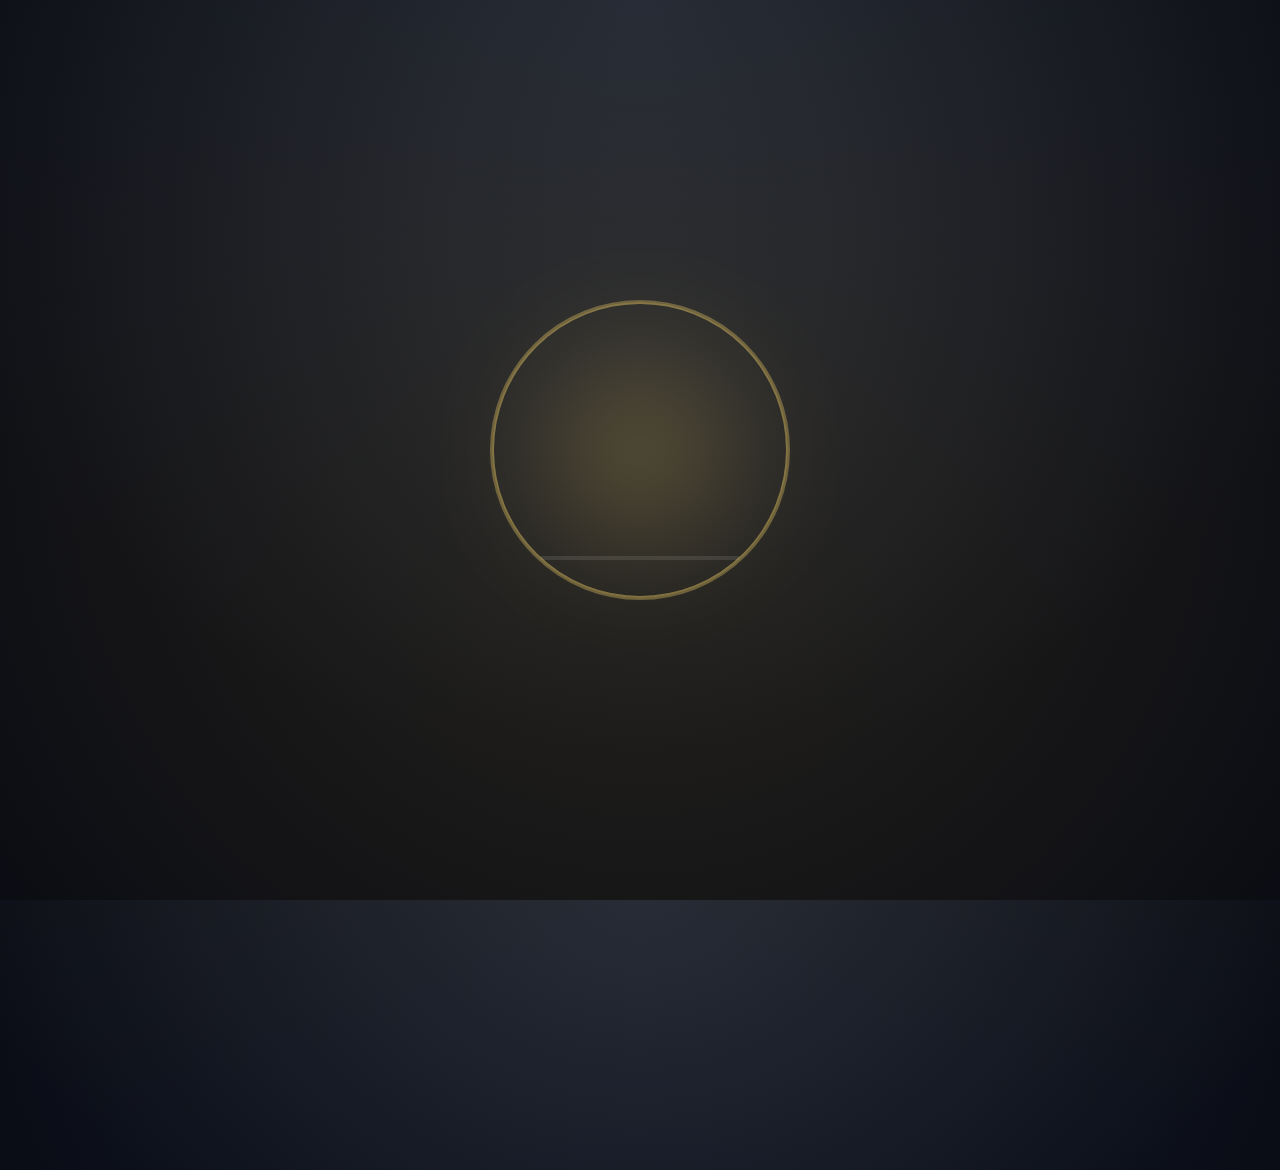
<file: index.html>
<!DOCTYPE html>
<html lang="pt-BR">
<head>
<meta charset="UTF-8">
<meta name="viewport" content="width=device-width, initial-scale=1.0">
<title>RF Passageiro</title>

<style>

:root{
  --rf-gold:#D6B85F;
  --rf-gold-strong:#F4D97A;
}

*{
  margin:0;
  padding:0;
  box-sizing:border-box;
  font-family:-apple-system,BlinkMacSystemFont,"Segoe UI",Roboto,sans-serif;
}

html,body{
  height:100%;
}

body{
  position:relative;
  overflow:hidden;
  background: radial-gradient(circle at top,#1A2133 0%,#080A12 70%);
  display:flex;
  align-items:center;
  justify-content:center;
  color:#fff;
  animation:fadeIn .4s ease;
}

/* FUNDO ROTATIVO */

body::before{
  content:"";
  position:absolute;
  top:50%;
  left:50%;
  width:160%;
  height:160%;
  transform:translate(-50%,-50%);
  background:radial-gradient(circle, rgba(214,184,95,.15), transparent 70%);
  animation:rotateBg 18s linear infinite;
  pointer-events:none;
}

@keyframes rotateBg{
  from{transform:translate(-50%,-50%) rotate(0deg);}
  to{transform:translate(-50%,-50%) rotate(360deg);}
}

/* CONTAINER */

.container{
  position:relative;
  text-align:center;
  z-index:2;
}

/* RADAR */

.radar{
  position:absolute;
  width:300px;
  height:300px;
  border-radius:50%;
  border:2px solid rgba(214,184,95,.4);
  left:50%;
  top:50%;
  transform:translate(-50%,-50%);
}

.radar::before,
.radar::after{
  content:"";
  position:absolute;
  inset:0;
  border-radius:50%;
  border:2px solid rgba(214,184,95,.3);
  animation:pulse 4s infinite;
}

.radar::after{
  animation-delay:2s;
}

@keyframes pulse{
  0%{
    transform:scale(.7);
    opacity:.8;
  }
  100%{
    transform:scale(1.6);
    opacity:0;
  }
}

/* GLOW */

.glow{
  position:absolute;
  width:260px;
  height:260px;
  border-radius:50%;
  background:radial-gradient(circle,var(--rf-gold),transparent 70%);
  filter:blur(60px);
  opacity:.4;
  left:50%;
  top:50%;
  transform:translate(-50%,-50%);
  animation:glowPulse 4s ease-in-out infinite;
  pointer-events:none;
}

@keyframes glowPulse{
  0%,100%{opacity:.3;}
  50%{opacity:.6;}
}

/* LOGO */

.logo{
  width:160px;
  max-width:70%;
  position:relative;
  z-index:3;
  opacity:0;
  transform:scale(.85);
  animation:logoFast .5s ease forwards, logoFloat 4s ease-in-out infinite 1s;
}

@keyframes logoFast{
  to{
    opacity:1;
    transform:scale(1);
  }
}

@keyframes logoFloat{
  0%{transform:scale(.95);}
  50%{transform:scale(1);}
  100%{transform:scale(.95);}
}

/* TEXTO */

.tagline{
  margin-top:25px;
  font-size:14px;
  letter-spacing:.5px;
  opacity:0;
  animation:textFade 1s ease forwards 1.6s;
}

@keyframes textFade{
  to{opacity:.9;}
}

/* PROGRESS */

.progress{
  margin-top:30px;
  width:200px;
  height:4px;
  background:rgba(255,255,255,.1);
  border-radius:6px;
  overflow:hidden;
  margin-left:auto;
  margin-right:auto;
}

.progress-bar{
  height:100%;
  width:0%;
  background:linear-gradient(90deg,var(--rf-gold),var(--rf-gold-strong));
  animation:load 4s ease forwards;
}

@keyframes load{
  to{width:100%;}
}

/* FADE OUT */

.fade-out{
  animation:fadeOut .5s ease forwards;
}

@keyframes fadeOut{
  to{
    opacity:0;
    transform:scale(.98);
  }
}

@keyframes fadeIn{
  from{opacity:0;}
  to{opacity:1;}
}

</style>
</head>

<body>

<div class="container">

  <div class="radar"></div>
  <div class="glow"></div>

  <img src="icons/icon-512.png" class="logo" alt="RF Passageiro">

  <div class="tagline">
    Tabela de Preços RF
  </div>

  <div class="progress">
    <div class="progress-bar"></div>
  </div>

</div>

<script>

/* Splash otimizado (4.5s total) */

setTimeout(()=>{
  document.body.classList.add("fade-out");
},4000);

setTimeout(()=>{
  window.location.href="home.html";
},4500);

</script>

</body>
</html>
</file>
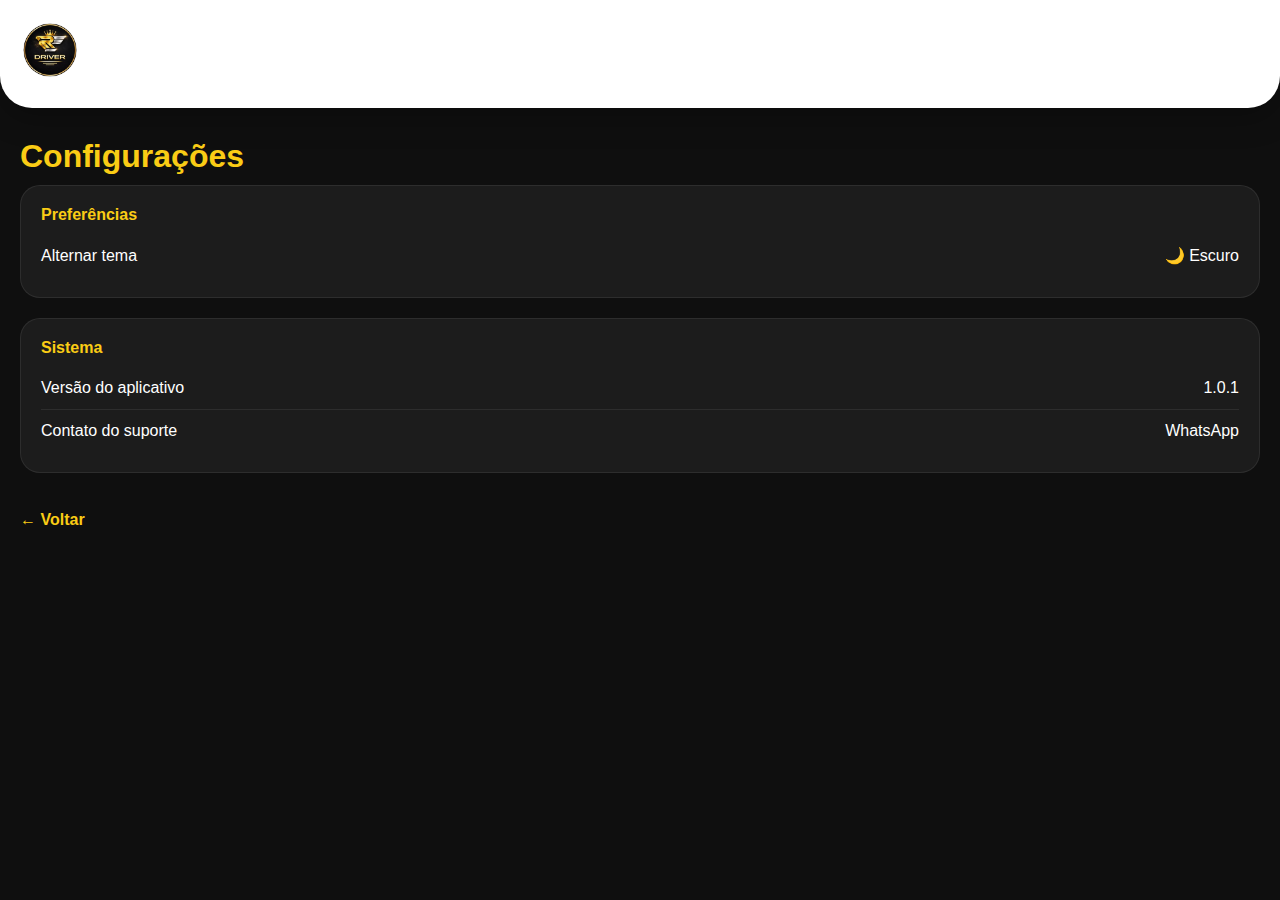
<file: configuracoes.html>
<!DOCTYPE html>
<html lang="pt-BR">
<head>
<meta charset="UTF-8">
<meta name="viewport" content="width=device-width, initial-scale=1.0">
<title>Configurações - RF Driver</title>

<style>

body{
margin:0;
font-family:-apple-system,BlinkMacSystemFont,"Segoe UI",Roboto,sans-serif;
background:#0f0f0f;
color:#fff;
transition:0.3s;
}

/* TEMA CLARO */

body[data-theme="light"]{
background:#f3f3f3;
color:#000;
}

body[data-theme="light"] .card{
background:#ffffff;
border:1px solid rgba(0,0,0,.08);
}

body[data-theme="light"] .option{
border-bottom:1px solid rgba(0,0,0,.08);
}

/* HEADER */

.top-white{
background:#ffffff;
padding:20px 20px 28px 20px;
display:flex;
align-items:center;
border-bottom-left-radius:32px;
border-bottom-right-radius:32px;
box-shadow:0 10px 30px rgba(0,0,0,.25);
}

.logo-img{
height:60px;
border-radius:16px;
}

/* TITULO */

h1{
color:#facc15;
margin:30px 20px 10px;
}

/* CONTAINER */

.container{
padding:0 20px 40px;
}

/* CARD */

.card{
background:#1c1c1c;
border-radius:20px;
padding:20px;
margin-bottom:20px;
border:1px solid rgba(255,255,255,.08);
}

/* TITULO CARD */

.card-title{
font-weight:700;
margin-bottom:10px;
color:#facc15;
}

/* OPÇÕES */

.option{
padding:12px 0;
border-bottom:1px solid rgba(255,255,255,.08);
display:flex;
justify-content:space-between;
align-items:center;
cursor:pointer;
}

.option:last-child{
border-bottom:none;
}

.option:hover{
opacity:.8;
}

/* BADGE */

.badge{
font-size:12px;
background:#facc15;
color:#000;
padding:3px 8px;
border-radius:20px;
}

/* LINK */

a{
color:#facc15;
text-decoration:none;
font-weight:600;
}

</style>
</head>
<body>

<div class="top-white">
<img src="icons/icon-192.png" class="logo-img">
</div>

<h1>Configurações</h1>

<div class="container">

<div class="card">
<div class="card-title">Preferências</div>

<div class="option" onclick="alternarTema()">
Alternar tema
<span id="temaAtual"></span>
</div>

</div>

<div class="card">
<div class="card-title">Sistema</div>

<div class="option">
Versão do aplicativo
<span>1.0.1</span>
</div>

<div class="option" onclick="abrirSuporte()">
Contato do suporte
<span>WhatsApp</span>
</div>

</div>

<br>
<a href="index.html">← Voltar</a>

</div>
  
<script>

/* CARREGAR TEMA SALVO */

(function(){

const temaSalvo = localStorage.getItem("rf_theme") || "dark";

document.body.setAttribute("data-theme", temaSalvo);

atualizarLabel();

})();

/* ALTERNAR TEMA */

function alternarTema(){

const atual = document.body.getAttribute("data-theme");

const novo = atual === "dark" ? "light" : "dark";

document.body.setAttribute("data-theme", novo);

localStorage.setItem("rf_theme", novo);

atualizarLabel();

}

/* LABEL DO TEMA */

function atualizarLabel(){

const atual = document.body.getAttribute("data-theme");

document.getElementById("temaAtual").innerText =
atual === "dark" ? "🌙 Escuro" : "☀️ Claro";

}

/* SUPORTE WHATSAPP */

function abrirSuporte(){

const mensagem = encodeURIComponent("Olá, preciso de suporte no aplicativo RF.");

window.open(`https://wa.me/5581989823239?text=${mensagem}`, "_blank");

}

</script>

</body>
</html>
</file>
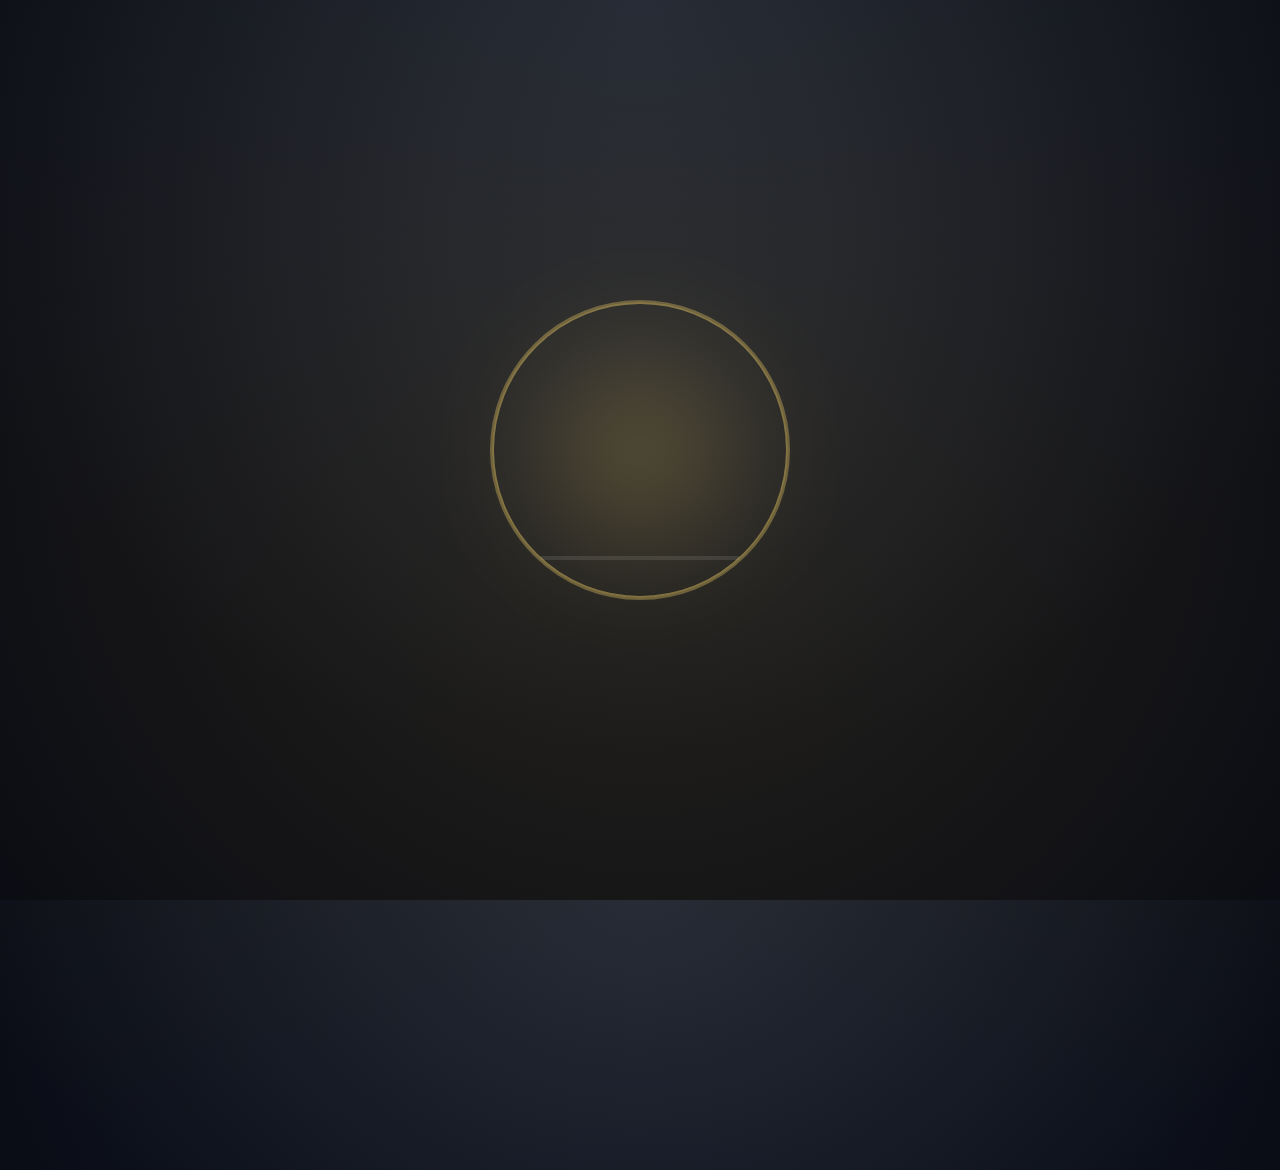
<file: destino.html>
<!DOCTYPE html>
<html lang="pt-BR">
<head>
<meta charset="UTF-8">
<title>Destino – RF Driver</title>
<meta name="viewport" content="width=device-width, initial-scale=1.0">

<link rel="stylesheet" href="./theme/theme.css">
<link rel="stylesheet" href="./theme/layout.css">
<link rel="stylesheet" href="./theme/components.css">

<style>
body{
  background:radial-gradient(circle at top,#fff,#f2f2f2);
  color:#444;
}
.page{min-height:100vh;display:flex;justify-content:center;padding:22px}
.box{width:100%;max-width:420px;display:flex;flex-direction:column;gap:20px;animation:fadeUp .6s ease}
.header{text-align:center;padding:26px;border-radius:24px;background:linear-gradient(180deg,#fff,#f3f3f3);border:1px solid rgba(212,175,55,.35);box-shadow:0 10px 26px rgba(0,0,0,.08)}
.header h1{font-size:1.4rem;letter-spacing:2px;background:linear-gradient(180deg,#D4AF37,#E6C97A);-webkit-background-clip:text;-webkit-text-fill-color:transparent}
.header p{font-size:.85rem;color:#666}
.card-box{background:#fff;border-radius:20px;padding:18px;box-shadow:0 8px 22px rgba(0,0,0,.08)}
.select-btn{padding:18px;border-radius:16px;border:1px solid #ddd;background:#fff;color:#000}
.primary{background:linear-gradient(180deg,#E6C97A,#D4AF37);border:none;padding:18px;font-weight:700;border-radius:18px;box-shadow:0 8px 18px rgba(212,175,55,.35)}
.secondary{border:1px solid #ccc;padding:14px;border-radius:16px;background:#fff}
.modal{position:fixed;inset:0;background:rgba(0,0,0,.6);display:none;align-items:center;justify-content:center}
.modal-content{background:#fff;width:90%;max-width:420px;border-radius:22px;padding:18px}
</style>
</head>

<body>

<div class="page">
<div class="box">

  <div class="header">
    <h1>DESTINO</h1>
    <p>Selecione o destino da corrida</p>
  </div>

  <div class="card-box">
    <div class="select-btn" id="destinoBtn">
      Toque para escolher o destino
    </div>
  </div>

  <button class="primary" id="btnContinuar" disabled>
    Continuar
  </button>

  <button class="secondary" onclick="App.go('origem.html')">⬅ Voltar</button>
  <button class="secondary" onclick="App.go('index.html')">🏠 Início</button>

</div>
</div>

<div class="modal" id="modal">
  <div class="modal-content">
    <input id="busca" placeholder="Buscar destino..." style="width:100%;padding:14px;border-radius:14px;border:1px solid #ddd;color:#000">
    <div id="lista" style="margin-top:10px;max-height:260px;overflow:auto"></div>
  </div>
</div>

<script src="core/global.js"></script>
<script src="core/datamanager.js"></script>

<script>
const origem=App.get("origem");
if(!origem) App.go("index.html");

const destinoBtn=document.getElementById("destinoBtn");
const modal=document.getElementById("modal");
const lista=document.getElementById("lista");
const busca=document.getElementById("busca");
const btn=document.getElementById("btnContinuar");

let destinos=[];

destinoBtn.onclick=()=>{
  modal.style.display="flex";
  busca.value="";
  render(destinos);
  setTimeout(()=>busca.focus(),100);
};

modal.onclick=e=>{
  if(e.target===modal) modal.style.display="none";
};

async function carregar(){
  await DataManager.carregar();
  destinos=DataManager.listarDestinos(origem);
}

function render(arr){
  lista.innerHTML="";
  arr.forEach(d=>{
    const valor=DataManager.buscarValor(origem,d);
    const div=document.createElement("div");
    div.textContent=d;
    div.style.padding="14px";
    div.style.color="#000";
    div.onclick=()=>{
      destinoBtn.textContent=d;
      App.set("destino",d);
      App.set("valorBase",valor);
      modal.style.display="none";
      btn.disabled=false;
    };
    lista.appendChild(div);
  });
}

busca.oninput=()=>{
  const t=busca.value.toLowerCase();
  render(destinos.filter(d=>d.toLowerCase().includes(t)));
};

btn.onclick=()=>App.go("resumo.html");

carregar();
</script>

</body>
</html>
</file>
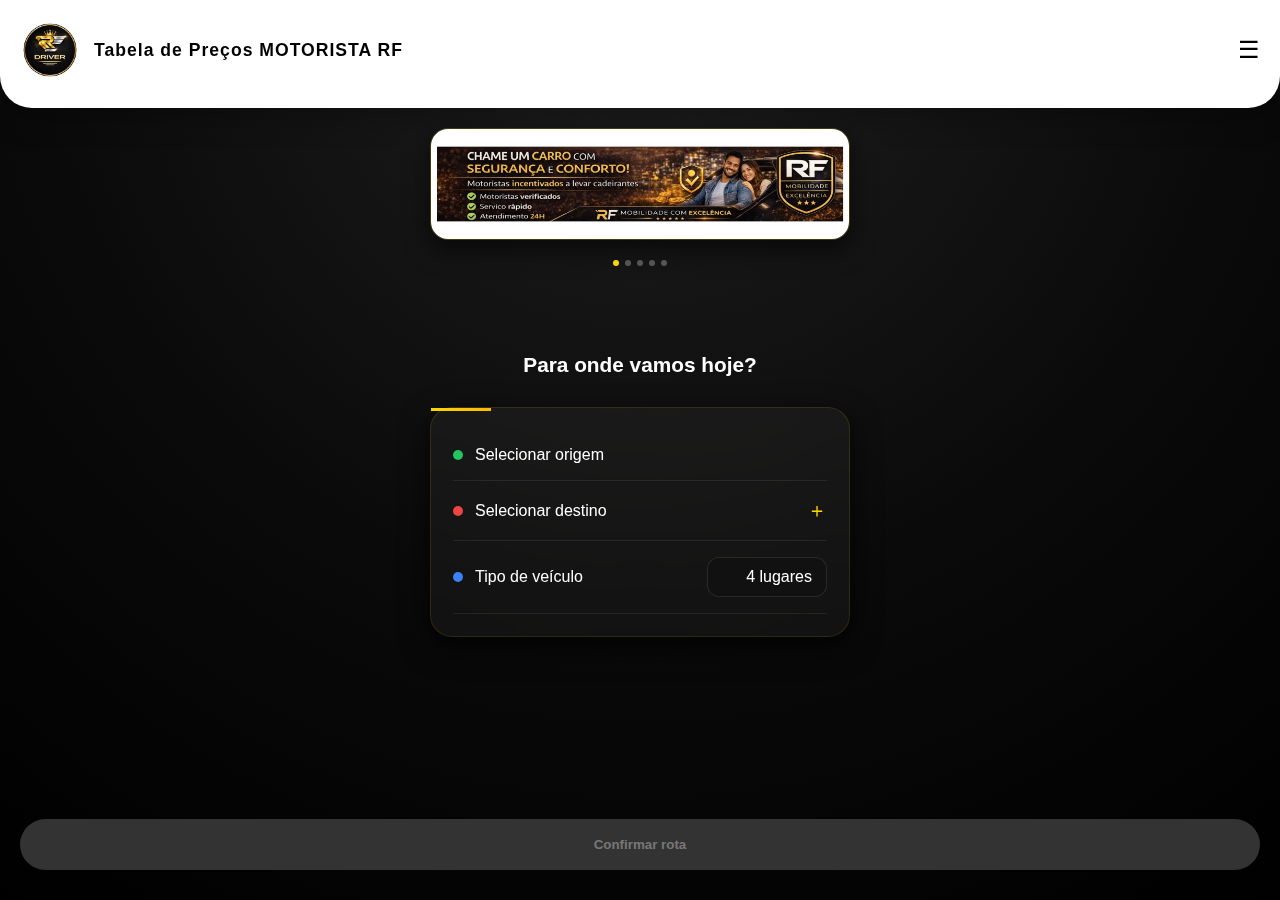
<file: home.html>
<!DOCTYPE html>
<html lang="pt-BR">
<head>
<meta charset="UTF-8">
<title>RF – Viagem</title>
<meta name="viewport" content="width=device-width, initial-scale=1.0">

<script src="core/datamanager.js"></script>

<style>

*{
margin:0;
padding:0;
box-sizing:border-box;
font-family:-apple-system,BlinkMacSystemFont,"Segoe UI",Roboto,sans-serif;
}

body{
background:radial-gradient(circle at top,#1f1f1f 0%,#0a0a0a 55%,#000 100%);
color:#fff;
height:100vh;
overflow:hidden;
}

/* HEADER */

.top-white{
background:#fff;
padding:20px 20px 28px 20px;
display:flex;
justify-content:space-between;
align-items:center;
border-bottom-left-radius:32px;
border-bottom-right-radius:32px;
box-shadow:0 10px 30px rgba(0,0,0,.25);
}

.logo-area{
display:flex;
align-items:center;
gap:14px;
}

.logo-img{
height:60px;
border-radius:16px;
}

.logo-text-dark{
font-weight:900;
letter-spacing:1px;
color:#000;
font-size:1.1rem;
}

.menu-btn-dark{
font-size:24px;
cursor:pointer;
color:#000;
}

/* MENU LATERAL */

.menu-overlay{
position:fixed;
inset:0;
background:rgba(0,0,0,.6);
display:none;
z-index:99;
}

.menu{
position:fixed;
top:0;
left:-260px;
width:260px;
height:100%;
background:#1a1a1a;
transition:left .3s ease;
z-index:100;
padding:20px;
}

.menu.ativo{
left:0;
}

.menu h3{
margin-bottom:20px;
color:#ffd700;
}

.menu-item{
padding:14px 0;
border-bottom:1px solid rgba(255,255,255,.08);
cursor:pointer;
}

.menu-item:hover{
color:#ffd700;
}

/* SLIDER */

.slider{
width:90%;
max-width:420px;
margin:20px auto;
overflow:hidden;
border-radius:18px;
border:1px solid rgba(255,215,0,0.2);
box-shadow:0 10px 25px rgba(0,0,0,.6);
}

.slides{
display:flex;
transition:transform .6s ease;
}

.slide{
min-width:100%;
height:110px;
background-size:cover;
background-position:center;
}

/* INDICADORES */

.indicadores{
display:flex;
justify-content:center;
gap:6px;
margin-top:6px;
}

.dotSlide{
width:6px;
height:6px;
border-radius:50%;
background:#555;
}

.dotSlide.ativo{
background:#ffd700;
}

/* CENTRO */

.center{
position:absolute;
top:55%;
left:50%;
transform:translate(-50%,-50%);
width:90%;
max-width:420px;
}

.titulo-central{
text-align:center;
font-weight:700;
font-size:1.3rem;
margin-bottom:30px;
}

/* CARD */

.card{
background:rgba(255,255,255,0.04);
backdrop-filter:blur(16px);
border-radius:22px;
padding:22px;
box-shadow:0 10px 30px rgba(0,0,0,.8);
border:1px solid rgba(255,215,0,0.12);
position:relative;
}

.card::before{
content:"";
position:absolute;
top:0;
left:0;
width:60px;
height:3px;
background:linear-gradient(90deg,#ffd700,#ffb800);
}

/* CAMPOS */

.campo{
display:flex;
align-items:center;
justify-content:space-between;
padding:16px 0;
border-bottom:1px solid rgba(255,255,255,.08);
cursor:pointer;
transition:.2s;
}

.campo:hover{
transform:translateX(4px);
}

.campo-left{
display:flex;
align-items:center;
gap:12px;
}

.dot{
width:10px;
height:10px;
border-radius:50%;
}

.origem{background:#22c55e;}
.parada{background:#ffd700;}
.destino{background:#ef4444;}

.plus{
font-size:20px;
color:#ffd700;
}

/* SELECT */

.select{
background:#111;
color:#fff;
border-radius:10px;
padding:6px;
border:1px solid rgba(255,255,255,.1);
}

/* BOTÃO */

.bottom{
position:absolute;
bottom:30px;
left:20px;
right:20px;
}

button{
width:100%;
padding:18px;
border:none;
border-radius:35px;
background:linear-gradient(135deg,#ffd700,#ffb800);
color:#000;
font-weight:900;
cursor:pointer;
}

button:disabled{
background:#333;
color:#777;
}

/* MODAL */

.modal{
position:fixed;
inset:0;
background:rgba(0,0,0,.85);
display:none;
align-items:center;
justify-content:center;
padding:20px;
z-index:200;
}

.modal-content{
background:#1c1c1c;
width:100%;
max-width:420px;
border-radius:20px;
padding:20px;
max-height:80vh;
display:flex;
flex-direction:column;
border:1px solid rgba(255,255,255,.08);
}

.modal-content input{
width:100%;
padding:14px;
border-radius:12px;
border:1px solid rgba(255,255,255,.1);
background:#111;
color:#fff;
margin-bottom:14px;
}

.lista{
overflow-y:auto;
flex:1;
}

.lista div{
padding:12px;
border-radius:10px;
cursor:pointer;
}

.lista div:hover{
background:#2a2a2a;
}

/* RF SELECT */

.rf-select{
background:#111;
border:1px solid rgba(255,255,255,.1);
border-radius:12px;
padding:10px 14px;
cursor:pointer;
min-width:120px;
text-align:right;
}

/* MODAL SELECT */

.rf-modal{
position:fixed;
inset:0;
background:rgba(0,0,0,.85);
display:none;
align-items:center;
justify-content:center;
z-index:300;
}

.rf-modal-content{
background:#1c1c1c;
border-radius:18px;
width:90%;
max-width:340px;
overflow:hidden;
}

.rf-option{
padding:16px;
border-bottom:1px solid rgba(255,255,255,.08);
cursor:pointer;
text-align:center;
}

.rf-option:hover{
background:#2a2a2a;
}

/* RADAR FUNDO */

.radar-bg{
position:fixed;
top:0;
left:0;
width:100%;
height:100%;
pointer-events:none;
opacity:0.05;
z-index:-1;
display:flex;
align-items:center;
justify-content:center;
}

.radar-circle{
position:absolute;
border:1px solid rgba(255,215,0,0.25);
border-radius:50%;
animation:radarPulse 6s infinite;
}

.radar-circle:nth-child(1){
width:120px;
height:120px;
}

.radar-circle:nth-child(2){
width:260px;
height:260px;
}

.radar-circle:nth-child(3){
width:420px;
height:420px;
}

.radar-circle:nth-child(4){
width:600px;
height:600px;
}

/* varredura */

.radar-line{
position:absolute;
width:300px;
height:2px;
background:linear-gradient(90deg,transparent,#ffd700);
transform-origin:left center;
animation:radarSweep 10s linear infinite;
}

/* animações */

@keyframes radarSweep{
0%{ transform:rotate(0deg); }
100%{ transform:rotate(360deg); }
}

@keyframes radarPulse{
0%{opacity:0.2;}
50%{opacity:0.6;}
100%{opacity:0.2;}
}

</style>
</head>

<body>

<!-- MENU LATERAL -->

<div class="menu-overlay" id="menuOverlay" onclick="fecharMenu()"></div>

<div class="menu" id="menu">
<h3>Menu</h3>
<div class="menu-item" onclick="irPara('termos.html')">Regras do Grupo RF</div>
<div class="menu-item" onclick="irPara('configuracoes.html')">Configurações</div>
</div>

<!-- HEADER -->

<div class="top-white">

<div class="logo-area">
<img src="icons/icon-192.png" class="logo-img">
<span class="logo-text-dark">Tabela de Preços MOTORISTA RF</span>
</div>

<div class="menu-btn-dark" onclick="abrirMenu()">☰</div>

</div>

<!-- SLIDER -->

<div class="slider">
<div class="slides" id="slides">

<div class="slide" style="background-image:url('slides/slide1.jpg')"></div>
<div class="slide" style="background-image:url('slides/slide2.jpg')"></div>
<div class="slide" style="background-image:url('slides/slide3.jpg')"></div>
<div class="slide" style="background-image:url('slides/slide4.jpg')"></div>
<div class="slide" style="background-image:url('slides/slide5.jpg')"></div>

</div>
</div>

<div class="indicadores">
<div class="dotSlide ativo"></div>
<div class="dotSlide"></div>
<div class="dotSlide"></div>
<div class="dotSlide"></div>
<div class="dotSlide"></div>
</div>

<div class="center">

<div class="titulo-central">
Para onde vamos hoje?
</div>

<div class="card">

<div class="campo" id="origemBtn">
<div class="campo-left">
<div class="dot origem"></div>
<div id="origemTexto">Selecionar origem</div>
</div>
</div>

<div class="campo" id="paradaBtn" style="display:none;">
<div class="campo-left">
<div class="dot parada"></div>
<div id="paradaTexto">Selecionar parada</div>
</div>
</div>

<div class="campo" id="destinoBtn">
<div class="campo-left">
<div class="dot destino"></div>
<div id="destinoTexto">Selecionar destino</div>
</div>
<div class="plus" id="addParada">＋</div>
</div>

<div class="campo">

<div class="campo-left">
<div class="dot" style="background:#3b82f6;"></div>
<div>Tipo de veículo</div>
</div>

<div class="rf-select" id="tipoCarroBtn">
<span id="tipoCarroTexto">4 lugares</span>
</div>

<input type="hidden" id="tipoCarro" value="1">

</div>

</div>

</div>

<div class="bottom">
<button id="confirmar" disabled>Confirmar rota</button>
</div>

<div class="modal" id="modal">
<div class="modal-content">
<input type="text" id="busca" placeholder="Buscar local...">
<div class="lista" id="lista"></div>
</div>
</div>

  <div class="rf-modal" id="modalTipoCarro">

<div class="rf-modal-content">

<div class="rf-option" data-value="1">
4 lugares
</div>

<div class="rf-option" data-value="1.5">
6 lugares (+50%)
</div>

</div>

</div>
  
<div class="radar-bg">

<div class="radar-circle"></div>
<div class="radar-circle"></div>
<div class="radar-circle"></div>
<div class="radar-circle"></div>

<div class="radar-line"></div>

</div>
<script>

/* SLIDER */

let slideIndex=0;
const slides=document.getElementById("slides");
const dots=document.querySelectorAll(".dotSlide");

setInterval(()=>{
slideIndex++;
if(slideIndex>=5) slideIndex=0;

slides.style.transform=`translateX(-${slideIndex*100}%)`;

dots.forEach(d=>d.classList.remove("ativo"));
dots[slideIndex].classList.add("ativo");

},4000);

/* MENU */

function abrirMenu(){
document.getElementById("menu").classList.add("ativo");
document.getElementById("menuOverlay").style.display="block";
}

function fecharMenu(){
document.getElementById("menu").classList.remove("ativo");
document.getElementById("menuOverlay").style.display="none";
}

function irPara(pagina){
window.location.href=pagina;
}

/* SISTEMA ORIGINAL */

let origem=null, parada=null, destino=null, modo=null;

const modal=document.getElementById("modal");
const lista=document.getElementById("lista");
const busca=document.getElementById("busca");
const confirmarBtn=document.getElementById("confirmar");
const tipoCarroSelect=document.getElementById("tipoCarro");

async function init(){
await DataManager.carregar();
}
init();

function abrirModal(tipo){

if(tipo!=="origem" && !origem){
alert("Selecione a origem primeiro.");
return;
}

modo=tipo;
busca.value="";
modal.style.display="flex";

let dados=[];

if(tipo==="origem") dados=DataManager.listarOrigens();

if(tipo==="parada"){
dados=DataManager.listarDestinos(origem)
.filter(p=>DataManager.listarDestinos(p).length>0);
}

if(tipo==="destino"){
dados=parada
?DataManager.listarDestinos(parada)
:DataManager.listarDestinos(origem);
}

renderLista(dados);

}

function renderLista(arr){

lista.innerHTML="";

arr.forEach(item=>{

const div=document.createElement("div");
div.innerText=item;

div.onclick=()=>{
selecionar(item);
modal.style.display="none";
};

lista.appendChild(div);

});

}

busca.addEventListener("input",()=>{

const termo=busca.value.toLowerCase();

Array.from(lista.children).forEach(div=>{

div.style.display=div.innerText.toLowerCase().includes(termo)
? "block"
: "none";

});

});

/* SELECT PREMIUM TIPO CARRO */

const tipoCarroBtn = document.getElementById("tipoCarroBtn");
const modalTipoCarro = document.getElementById("modalTipoCarro");
const tipoCarroTexto = document.getElementById("tipoCarroTexto");
const tipoCarroInput = document.getElementById("tipoCarro");

tipoCarroBtn.onclick = () => {
modalTipoCarro.style.display = "flex";
};

document.querySelectorAll("#modalTipoCarro .rf-option").forEach(opcao=>{
opcao.onclick = () => {

const valor = opcao.dataset.value;

tipoCarroInput.value = valor;
tipoCarroTexto.innerText = opcao.innerText;

modalTipoCarro.style.display = "none";

};
});

modalTipoCarro.onclick = (e)=>{
if(e.target === modalTipoCarro){
modalTipoCarro.style.display="none";
}
};

function selecionar(valor){

if(modo==="origem"){

origem=valor;
parada=null;
destino=null;

origemTexto.innerText=valor;
paradaTexto.innerText="Selecionar parada";
destinoTexto.innerText="Selecionar destino";
paradaBtn.style.display="none";

}

if(modo==="parada"){

parada=valor;
destino=null;
paradaTexto.innerText=valor;

}

if(modo==="destino"){

destino=valor;
destinoTexto.innerText=valor;

}

confirmarBtn.disabled=!(origem && destino);

}

origemBtn.onclick=()=>abrirModal("origem");
paradaBtn.onclick=()=>abrirModal("parada");
destinoBtn.onclick=()=>abrirModal("destino");

addParada.onclick=(e)=>{

e.stopPropagation();

if(!origem){
alert("Selecione a origem primeiro.");
return;
}

paradaBtn.style.display="flex";

};

modal.onclick=e=>{
if(e.target===modal) modal.style.display="none";
};

confirmarBtn.onclick=()=>{

let valorTotal=0;

if(!parada){

valorTotal=DataManager.buscarValor(origem,destino)||0;

}else{

const p1=DataManager.buscarValor(origem,parada)||0;
const p2=DataManager.buscarValor(parada,destino)||0;

valorTotal=p1+p2;

}

const tipoCarro=parseFloat(tipoCarroSelect.value);

localStorage.setItem("rf_corrida_temp",JSON.stringify({

origem,
parada,
destino,
valor:valorTotal,
categoria:tipoCarro

}));

window.location.href="resumo.html";

};

</script>

</body>
</html>
</file>
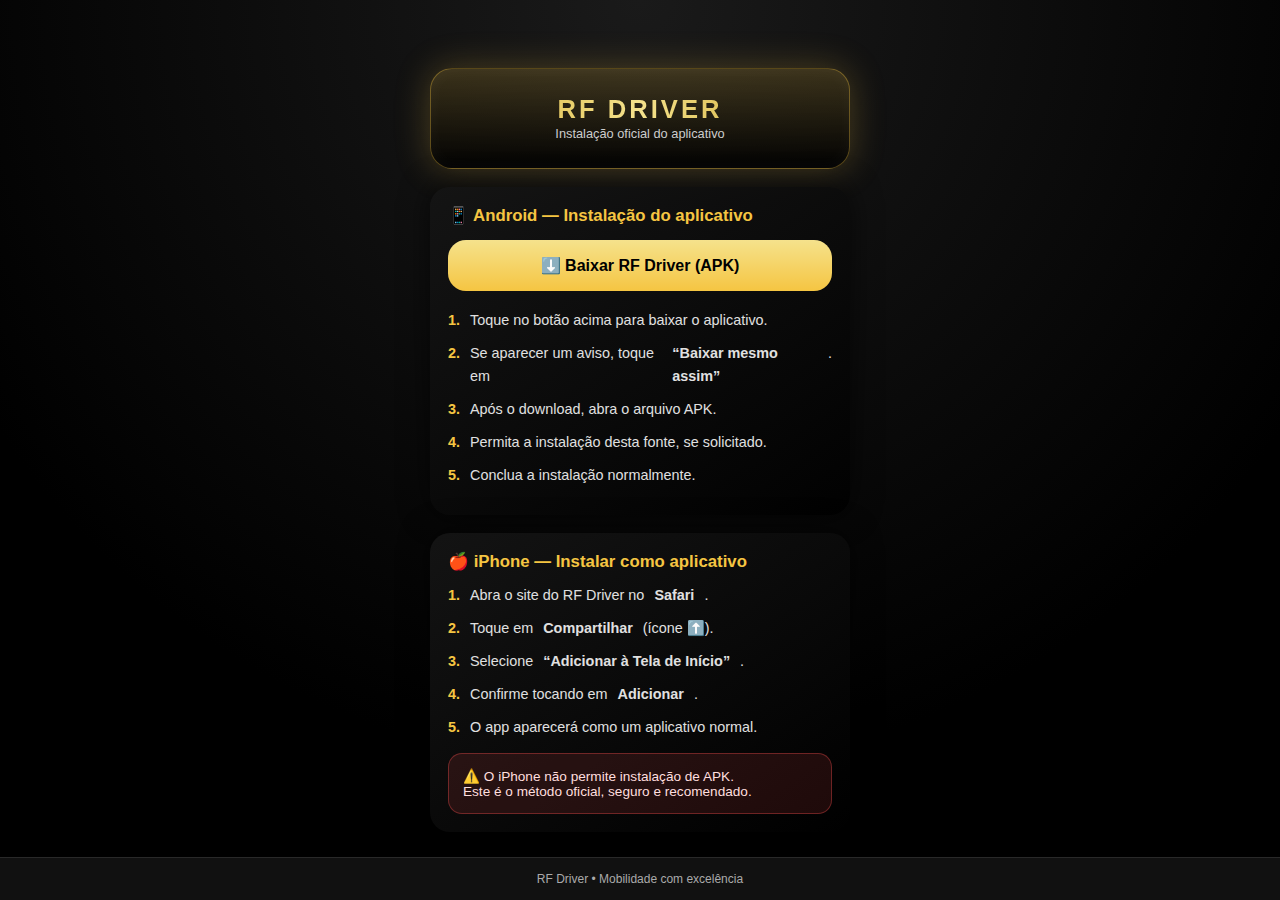
<file: instalar-app.html>
<!DOCTYPE html>
<html lang="pt-BR">
<head>
<meta charset="UTF-8">
<title>Instalar RF Driver</title>
<meta name="viewport" content="width=device-width, initial-scale=1.0">

<link rel="stylesheet" href="theme/theme.css">
<link rel="stylesheet" href="theme/layout.css">
<link rel="stylesheet" href="theme/components.css">

<style>
/* ===== BASE RF DRIVER ===== */
body{
  min-height:100vh;
  margin:0;
  background:radial-gradient(circle at top,#1a1a1a 0%, #000 70%);
  display:flex;
  justify-content:center;
  padding:20px;
  color:#fff;
}

.page{
  width:100%;
  max-width:420px;
  display:flex;
  flex-direction:column;
  gap:18px;
}

/* ===== MARCA ===== */
.brand{
  text-align:center;
  padding:26px 20px;
  border-radius:22px;
  background:linear-gradient(
    180deg,
    rgba(245,197,66,.18),
    rgba(0,0,0,.85)
  );
  border:1px solid rgba(245,197,66,.35);
  box-shadow:
    0 0 35px rgba(245,197,66,.25),
    inset 0 0 18px rgba(255,255,255,.04);
}

.brand h1{
  font-size:1.6rem;
  letter-spacing:3px;
  font-weight:800;
  background:linear-gradient(90deg,#d4af37,#f5e28c,#c9a227);
  -webkit-background-clip:text;
  -webkit-text-fill-color:transparent;
}

.brand span{
  font-size:.8rem;
  color:#ccc;
}

/* ===== SEÇÕES ===== */
.section{
  background:linear-gradient(
    145deg,
    rgba(20,20,20,.95),
    rgba(0,0,0,.85)
  );
  border-radius:20px;
  padding:18px;
  box-shadow:0 0 30px rgba(0,0,0,.6);
}

.section h2{
  font-size:1.05rem;
  color:#f5c542;
  margin-bottom:12px;
}

/* ===== PASSOS ===== */
.steps{
  list-style:none;
  padding:0;
  margin:0;
  font-size:.9rem;
  line-height:1.6;
  color:#e0e0e0;
}

.steps li{
  display:flex;
  gap:10px;
  margin-bottom:10px;
}

.steps li span{
  color:#f5c542;
  font-weight:700;
}

/* ===== BOTÃO ===== */
.download{
  margin:14px 0 18px;
}

.download a{
  display:block;
  width:100%;
  text-align:center;
  padding:16px;
  border-radius:18px;
  background:linear-gradient(180deg,#f5e28c,#f5c542);
  color:#000;
  font-weight:800;
  font-size:1rem;
  text-decoration:none;
  transition:.25s;
}

.download a:hover{
  transform:translateY(-1px);
  box-shadow:0 0 22px rgba(245,197,66,.5);
}

/* ===== ALERTA ===== */
.alert{
  margin-top:14px;
  background:rgba(255,80,80,.12);
  border:1px solid rgba(255,80,80,.35);
  padding:14px;
  border-radius:14px;
  font-size:.85rem;
  color:#ffdede;
}

/* ===== FOOTER ===== */
.footer{
  text-align:center;
  font-size:.75rem;
  color:#aaa;
  margin-top:8px;
}
</style>
</head>

<body>

<div class="page">

  <!-- MARCA -->
  <div class="brand">
    <h1>RF DRIVER</h1>
    <span>Instalação oficial do aplicativo</span>
  </div>

  <!-- ANDROID -->
  <div class="section">
    <h2>📱 Android — Instalação do aplicativo</h2>

    <div class="download">
      <a href="https://github.com/rarufino27-alt/Tabela-oficial-RFDriver/releases/download/V1.0.0/_Tabela_Oficial_RF_Driver_19457441.apk">
        ⬇️ Baixar RF Driver (APK)
      </a>
    </div>

    <ul class="steps">
      <li><span>1.</span> Toque no botão acima para baixar o aplicativo.</li>
      <li><span>2.</span> Se aparecer um aviso, toque em <b>“Baixar mesmo assim”</b>.</li>
      <li><span>3.</span> Após o download, abra o arquivo APK.</li>
      <li><span>4.</span> Permita a instalação desta fonte, se solicitado.</li>
      <li><span>5.</span> Conclua a instalação normalmente.</li>
    </ul>
  </div>

  <!-- IOS -->
  <div class="section">
    <h2>🍎 iPhone — Instalar como aplicativo</h2>

    <ul class="steps">
      <li><span>1.</span> Abra o site do RF Driver no <b>Safari</b>.</li>
      <li><span>2.</span> Toque em <b>Compartilhar</b> (ícone ⬆️).</li>
      <li><span>3.</span> Selecione <b>“Adicionar à Tela de Início”</b>.</li>
      <li><span>4.</span> Confirme tocando em <b>Adicionar</b>.</li>
      <li><span>5.</span> O app aparecerá como um aplicativo normal.</li>
    </ul>

    <div class="alert">
      ⚠️ O iPhone não permite instalação de APK.<br>
      Este é o método oficial, seguro e recomendado.
    </div>
  </div>

  <!-- FOOTER -->
  <div class="footer">
    RF Driver • Mobilidade com excelência
  </div>

</div>

</body>
</html>
</file>
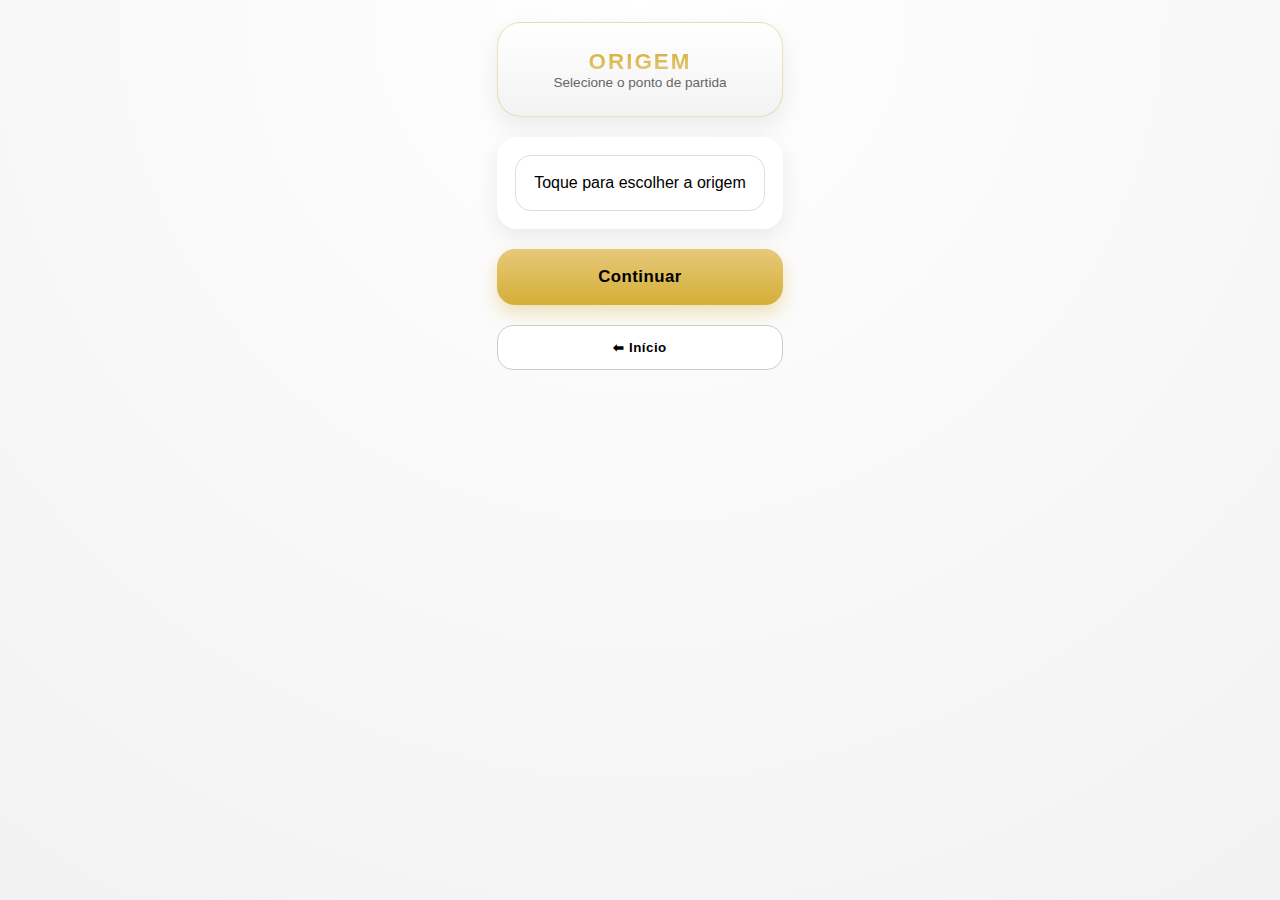
<file: origem.html>
<!DOCTYPE html>
<html lang="pt-BR">
<head>
<meta charset="UTF-8">
<title>Origem – RF Driver</title>
<meta name="viewport" content="width=device-width, initial-scale=1.0">

<link rel="stylesheet" href="./theme/theme.css">
<link rel="stylesheet" href="./theme/layout.css">
<link rel="stylesheet" href="./theme/components.css">

<style>
:root{
  --gold:#D4AF37;
  --gold-soft:#E6C97A;
  --bg:#F5F5F5;
  --text:#444;
}

@keyframes fadeUp{
  from{opacity:0;transform:translateY(16px)}
  to{opacity:1;transform:translateY(0)}
}

body{
  background:radial-gradient(circle at top,#fff,#f2f2f2);
  color:var(--text);
}

.page{
  min-height:100vh;
  display:flex;
  justify-content:center;
  padding:22px;
}

.box{
  width:100%;
  max-width:420px;
  display:flex;
  flex-direction:column;
  gap:20px;
  animation:fadeUp .6s ease;
}

/* HEADER */
.header{
  text-align:center;
  padding:26px 22px;
  border-radius:24px;
  background:linear-gradient(180deg,#fff,#f3f3f3);
  border:1px solid rgba(212,175,55,.35);
  box-shadow:0 10px 26px rgba(0,0,0,.08);
}

.header h1{
  font-size:1.4rem;
  letter-spacing:2px;
  background:linear-gradient(180deg,var(--gold),var(--gold-soft));
  -webkit-background-clip:text;
  -webkit-text-fill-color:transparent;
}

.header p{
  font-size:.85rem;
  color:#666;
}

/* CARD */
.card-box{
  background:#fff;
  border-radius:20px;
  padding:18px;
  box-shadow:0 8px 22px rgba(0,0,0,.08);
}

.select-btn{
  padding:18px;
  border-radius:16px;
  border:1px solid #ddd;
  background:#fff;
  color:#000;
  font-size:1rem;
}

/* BOTÕES */
.primary{
  background:linear-gradient(180deg,var(--gold-soft),var(--gold));
  border:none;
  padding:18px;
  font-size:1.05rem;
  font-weight:700;
  border-radius:18px;
  box-shadow:0 8px 18px rgba(212,175,55,.35);
}

.secondary{
  border:1px solid #ccc;
  padding:14px;
  border-radius:16px;
  background:#fff;
}

/* MODAL */
.modal{
  position:fixed;
  inset:0;
  background:rgba(0,0,0,.6);
  display:none;
  align-items:center;
  justify-content:center;
  z-index:50;
}

.modal-content{
  background:#fff;
  width:90%;
  max-width:420px;
  border-radius:22px;
  padding:18px;
}
</style>
</head>

<body>

<div class="page">
<div class="box">

  <div class="header">
    <h1>ORIGEM</h1>
    <p>Selecione o ponto de partida</p>
  </div>

  <div class="card-box">
    <div class="select-btn" id="origemBtn">
      Toque para escolher a origem
    </div>
  </div>

  <button class="primary" id="btnAvancar" disabled>
    Continuar
  </button>

  <button class="secondary" onclick="App.go('index.html')">
    ⬅ Início
  </button>

</div>
</div>

<div class="modal" id="modal">
  <div class="modal-content">
    <input id="busca" placeholder="Buscar origem..." style="width:100%;padding:14px;border-radius:14px;border:1px solid #ddd;color:#000">
    <div id="lista" style="margin-top:10px;max-height:260px;overflow:auto"></div>
  </div>
</div>

<script src="core/global.js"></script>
<script src="core/datamanager.js"></script>

<script>
const origemBtn=document.getElementById("origemBtn");
const modal=document.getElementById("modal");
const lista=document.getElementById("lista");
const busca=document.getElementById("busca");
const btn=document.getElementById("btnAvancar");

let origens=[];

origemBtn.onclick=()=>{
  modal.style.display="flex";
  busca.value="";
  render(origens);
  setTimeout(()=>busca.focus(),100);
};

modal.onclick=e=>{
  if(e.target===modal) modal.style.display="none";
};

async function carregar(){
  await DataManager.carregar();
  origens=DataManager.listarOrigens();
}

function render(arr){
  lista.innerHTML="";
  arr.forEach(o=>{
    const div=document.createElement("div");
    div.textContent=o;
    div.style.padding="14px";
    div.style.color="#000";
    div.onclick=()=>{
      origemBtn.textContent=o;
      App.set("origem",o);
      modal.style.display="none";
      btn.disabled=false;
    };
    lista.appendChild(div);
  });
}

busca.oninput=()=>{
  const t=busca.value.toLowerCase();
  render(origens.filter(o=>o.toLowerCase().includes(t)));
};

btn.onclick=()=>App.go("destino.html");

carregar();
</script>

</body>
</html>
</file>
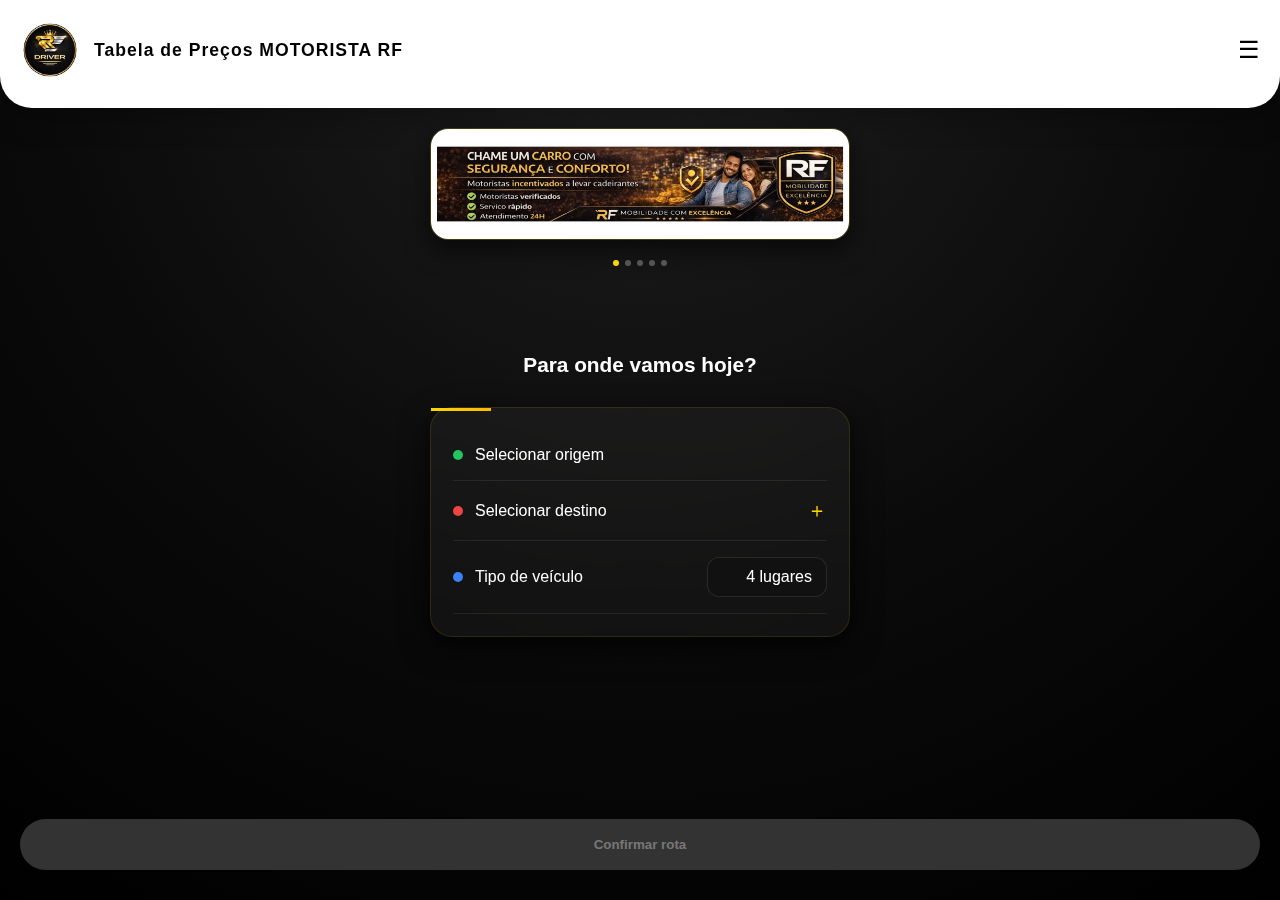
<file: politica.html>
<!DOCTYPE html>
<html lang="pt-BR">
<head>
<meta charset="UTF-8">
<title>RF – Resumo</title>
<meta name="viewport" content="width=device-width, initial-scale=1.0">

<link rel="stylesheet" href="theme/theme.css">
<link rel="stylesheet" href="theme/layout.css">
<link rel="stylesheet" href="theme/components.css">

</head>

<body>

<div class="menu-overlay" id="menuOverlay" onclick="fecharMenu()"></div>

<div class="menu" id="menu">

<h3>Menu</h3>

<div class="menu-item" onclick="irPara('home.html')">
🚗 Nova viagem
</div>

<div class="menu-item" onclick="irPara('termos.html')">
📜 Regras do grupo
</div>

<div class="menu-item" onclick="irPara('configuracoes.html')">
⚙️ Configurações
</div>

</div>

<div class="top-white">

<div class="logo-area">
<img src="icons/icon-512.png" class="logo-img">
<span class="logo-text-dark">RF MOTORISTA</span>
</div>

<div class="menu-btn-dark" onclick="abrirMenu()">☰</div>

</div>

<div class="container">

<div class="card">
<h3>Resumo da viagem</h3>
<div id="rota"></div>
</div>

<div class="card">
<h3>Observação ao motorista</h3>
<textarea id="obs" placeholder="Alguma observação para o motorista?"></textarea>
</div>

<div class="card">
<h3>Forma de pagamento</h3>
<select id="pagamento" class="select">
<option value="dinheiro">Dinheiro</option>
<option value="pix">Pix</option>
<option value="debito">Cartão Débito</option>
<option value="credito">Cartão Crédito</option>
</select>
</div>

<div class="card">

<h3>Adicionais da corrida</h3>

<label>Taxa de Feira</label>
<select id="feira" class="select">
<option value="0">Sem feira</option>
<option value="5">1 carrinho (R$ 5.00)</option>
<option value="7.99">2 carrinhos ou mais (R$ 7.99)</option>
</select>

<label>Transporte Animal</label>
<select id="animal" class="select">
<option value="0">Nenhum</option>
<option value="4.99">Pequeno (R$ 4.99)</option>
<option value="7.99">Médio (R$ 7.99)</option>
<option value="11.99">Grande (R$ 11.99)</option>
</select>

<label>Tempo de espera embarque (min)</label>
<input type="number" id="espera" class="select" value="0">

<label>Saída de Praia</label>
<select id="saidaPraia" class="select">
<option value="0">Não</option>
<option value="10">Sim (+ R$ 10,00)</option>
</select>

</div>

<div class="card">
<h3>Resumo de valores</h3>
<div id="detalhe"></div>
</div>

</div>

<div class="footer">
<div class="footer-inner">
<div class="valor" id="valorFinal">R$ 0,00</div>
<div class="cta-area">
<button onclick="solicitar()">Enviar recibo via Whatsapp</button>
</div>
</div>
</div>

<script>

(function(){

const temaSalvo = localStorage.getItem("rf_theme") || "dark";

document.body.setAttribute("data-theme", temaSalvo);

})();

function abrirMenu(){
document.getElementById("menu").classList.add("ativo");
document.getElementById("menuOverlay").style.display="block";
}

function fecharMenu(){
document.getElementById("menu").classList.remove("ativo");
document.getElementById("menuOverlay").style.display="none";
}

function irPara(p){
window.location.href=p;
}

const corrida = JSON.parse(localStorage.getItem("rf_corrida_temp"));
if(!corrida) window.location.href="home.html";

let { origem, parada, destino, valor, categoria = 1 } = corrida;

let detalhamentoRecibo = "";

function montarRota(){

let html=`<div class="rota-item"><span>Origem:</span> ${origem}</div>`;

if(parada){
html+=`<div class="rota-item"><span>Parada:</span> ${parada}</div>`;
}

html+=`<div class="rota-item"><span>Destino:</span> ${destino}</div>`;

document.getElementById("rota").innerHTML=html;

}

function adicionalNoturno(base){

const agora=new Date();
const hora=agora.getHours()+agora.getMinutes()/60;

if(hora>=22.5 || hora<=5){

if(base<=24.99){
return 4.99;
}

return base*0.35;

}

return 0;

}

function calcular(){

let base=parseFloat(valor)||0;
let taxas=0;
let detalhe="";
let recibo="";

detalhe+=`<div class="linha"><span>Rota</span><span>R$ ${base.toFixed(2)}</span></div>`;
recibo+=`Valor base: R$ ${base.toFixed(2)}\n`;

const noturno=adicionalNoturno(base);

if(noturno>0){

detalhe+=`<div class="linha"><span>Adicional Noturno</span><span>R$ ${noturno.toFixed(2)}</span></div>
<div class="badge">Tarifa Noturna</div>`;

recibo+=`Adicional Noturno: R$ ${noturno.toFixed(2)}\n`;

base+=noturno;

}

const saidaPraia=parseFloat(document.getElementById("saidaPraia").value)||0;

if(saidaPraia>0){
detalhe+=`<div class="linha"><span>Saída de Praia</span><span>R$ ${saidaPraia.toFixed(2)}</span></div>`;
recibo+=`Saída de Praia: R$ ${saidaPraia.toFixed(2)}\n`;
taxas+=saidaPraia;
}

const feira=parseFloat(document.getElementById("feira").value)||0;

if(feira>0){
detalhe+=`<div class="linha"><span>Feira</span><span>R$ ${feira.toFixed(2)}</span></div>`;
recibo+=`Taxa de Feira: R$ ${feira.toFixed(2)}\n`;
taxas+=feira;
}

const animal=parseFloat(document.getElementById("animal").value)||0;

if(animal>0){
detalhe+=`<div class="linha"><span>Animal</span><span>R$ ${animal.toFixed(2)}</span></div>`;
recibo+=`Transporte Animal: R$ ${animal.toFixed(2)}\n`;
taxas+=animal;
}

const espera=parseFloat(document.getElementById("espera").value)||0;

if(espera>5){

const taxaEspera=3 + ((espera-5)*0.60);

detalhe+=`<div class="linha"><span>Espera</span><span>R$ ${taxaEspera.toFixed(2)}</span></div>`;
recibo+=`Tempo de Espera: R$ ${taxaEspera.toFixed(2)}\n`;

taxas+=taxaEspera;

}

let subtotal=base+taxas;

if(categoria>1){

const acrescimo=subtotal*(categoria-1);

detalhe+=`<div class="linha"><span>Categoria 6 lugares</span><span>R$ ${acrescimo.toFixed(2)}</span></div>`;

recibo+=`Acréscimo 6 lugares: R$ ${acrescimo.toFixed(2)}\n`;

subtotal=subtotal*categoria;

}

detalhe+=`<div class="linha"><span>Subtotal</span><span>R$ ${subtotal.toFixed(2)}</span></div>`;

let pagamento=document.getElementById("pagamento").value;
let total=subtotal;

if(pagamento==="debito"){
total=subtotal/0.98;
}

if(pagamento==="credito"){
total=subtotal/0.95;
}

detalhe+=`<div class="linha"><span>Pagamento</span><span>${pagamento}</span></div>`;

detalhe+=`<div class="total">Total: R$ ${total.toFixed(2)}</div>`;

document.getElementById("detalhe").innerHTML=detalhe;
document.getElementById("valorFinal").innerText="R$ "+total.toFixed(2);

detalhamentoRecibo = recibo;

localStorage.setItem("rf_total_final",total.toFixed(2));

}

document.querySelectorAll("select,input").forEach(e=>{
e.addEventListener("change",calcular);
});

function solicitar(){

const agora = new Date();

const data = agora.toLocaleDateString("pt-BR");
const hora = agora.toLocaleTimeString("pt-BR",{hour:"2-digit",minute:"2-digit"});

const total = parseFloat(localStorage.getItem("rf_total_final")) || 0;

const pagamento = document.getElementById("pagamento").value;

let categoriaTexto = "Driver 4 Lugares";

if(categoria > 1){
categoriaTexto = "Driver 6 Lugares";
}

let base = parseFloat(valor) || 0;
let taxas = 0;

const saidaPraia = parseFloat(document.getElementById("saidaPraia").value)||0;
taxas += saidaPraia;

const feira = parseFloat(document.getElementById("feira").value)||0;
taxas += feira;

const animal = parseFloat(document.getElementById("animal").value)||0;
taxas += animal;

const espera = parseFloat(document.getElementById("espera").value)||0;

if(espera > 5){
taxas += 3 + ((espera-5)*0.60);
}

const noturno = adicionalNoturno(base);
base += noturno;

let subtotal = base + taxas;

if(categoria > 1){
subtotal = subtotal * categoria;
}

let taxaCartao = 0;
let blocoPagamento = "";

if(pagamento === "debito"){
taxaCartao = total - subtotal;

blocoPagamento = `
Acréscimo cartão: R$ ${taxaCartao.toFixed(2)}
Forma de pagamento: Débito
`;
}

if(pagamento === "credito"){
taxaCartao = total - subtotal;

blocoPagamento = `
Acréscimo cartão: R$ ${taxaCartao.toFixed(2)}
Forma de pagamento: Crédito
`;
}

let itinerario = `📍 Origem:
${origem}

`;

if(parada){
itinerario += `🛑 Parada:
${parada}

`;
}

itinerario += `🏁 Destino:
${destino}`;

const msg =
`*RECIBO DE VIAGEM RF*
${data}
${hora}

_____________________________
*Detalhamento da viagem*

Categoria: ${categoriaTexto}

${detalhamentoRecibo}

Subtotal: R$ ${subtotal.toFixed(2)}

${blocoPagamento}

Total Geral: R$ ${total.toFixed(2)}

_____________________________
*ITINERÁRIO*

${itinerario}

_____________________________
💰 *Total: R$ ${total.toFixed(2)}*

_GRUPO RF_
58.615.336/0001-49`;

const url = `https://wa.me/?text=${encodeURIComponent(msg)}`;

window.location.href = url;

}

montarRota();
calcular();

</script>

</body>
</html>
</file>
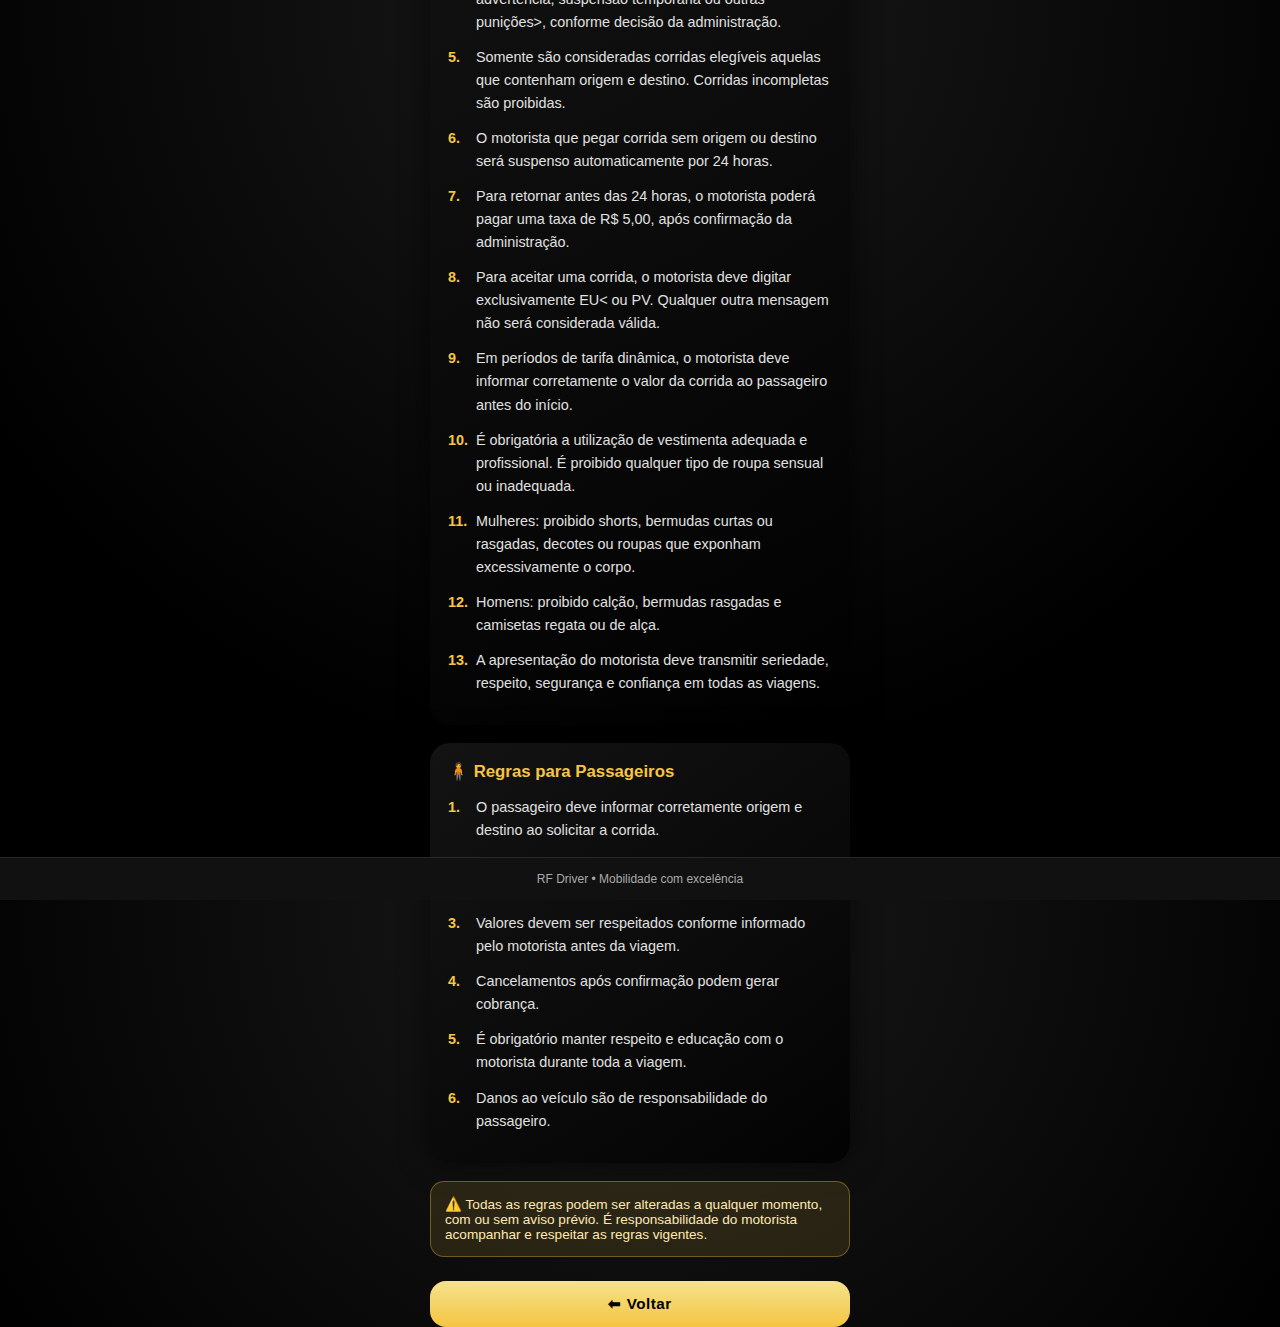
<file: regras.html>
<!DOCTYPE html>
<html lang="pt-BR">
<head>
<meta charset="UTF-8">
<title>Regras – RF Driver</title>
<meta name="viewport" content="width=device-width, initial-scale=1.0">

<link rel="stylesheet" href="theme/theme.css">
<link rel="stylesheet" href="theme/layout.css">
<link rel="stylesheet" href="theme/components.css">

<style>
body{
  min-height:100vh;
  margin:0;
  background:radial-gradient(circle at top,#1a1a1a 0%, #000 70%);
  display:flex;
  justify-content:center;
  padding:20px;
  color:#fff;
}

.page{
  width:100%;
  max-width:420px;
  display:flex;
  flex-direction:column;
  gap:18px;
}

.header{
  text-align:center;
  padding:26px 20px;
  border-radius:22px;
  background:linear-gradient(
    180deg,
    rgba(245,197,66,.18),
    rgba(0,0,0,.85)
  );
  border:1px solid rgba(245,197,66,.35);
  box-shadow:
    0 0 35px rgba(245,197,66,.25),
    inset 0 0 18px rgba(255,255,255,.04);
}

.header h1{
  font-size:1.5rem;
  letter-spacing:3px;
  font-weight:800;
  background:linear-gradient(90deg,#d4af37,#f5e28c,#c9a227);
  -webkit-background-clip:text;
  -webkit-text-fill-color:transparent;
}

.header span{
  font-size:.8rem;
  color:#ccc;
}

.section{
  background:linear-gradient(
    145deg,
    rgba(20,20,20,.95),
    rgba(0,0,0,.85)
  );
  border-radius:20px;
  padding:18px;
  box-shadow:0 0 30px rgba(0,0,0,.6);
}

.section h2{
  font-size:1.05rem;
  color:#f5c542;
  margin-bottom:14px;
  display:flex;
  align-items:center;
  gap:8px;
}

.rules{
  list-style:none;
  padding:0;
  margin:0;
  font-size:.9rem;
  line-height:1.6;
  color:#e0e0e0;
}

.rules li{
  display:flex;
  gap:10px;
  margin-bottom:12px;
}

.rules li span{
  color:#f5c542;
  font-weight:700;
  min-width:18px;
}

.alert{
  background:rgba(245,197,66,.12);
  border:1px solid rgba(245,197,66,.35);
  padding:14px;
  border-radius:14px;
  font-size:.85rem;
  color:#ffe9b3;
}

.back{
  margin-top:6px;
}

.back button{
  width:100%;
  padding:14px;
  border-radius:16px;
  border:none;
  background:linear-gradient(180deg,#f5e28c,#f5c542);
  color:#000;
  font-weight:800;
  font-size:.95rem;
}

.footer{
  text-align:center;
  font-size:.75rem;
  color:#aaa;
}
</style>
</head>

<body>

<div class="page">

  <div class="header">
    <h1>RF DRIVER</h1>
    <span>Regras oficiais do grupo</span>
  </div>

  <!-- MOTORISTAS -->
  <div class="section">
    <h2>🚗 Regras para Motoristas</h2>

    <ul class="rules">
      <li><span>1.</span> É obrigatória a ativação da localização em tempo real por 8 horas consecutivas no grupo de localização.</li>

      <li><span>2.</span> A localização indica que o motorista está online e apto a receber solicitações. Sem localização ativa, não é permitido pegar corridas.</li>

      <li><span>3.</span> Não é permitido desligar a localização antes do prazo e ligá-la novamente. A reativação só é permitida após o período completo de 8 horas.</li>

      <li><span>4.</span> O descumprimento da regra de localização pode gerar advertência, suspensão temporária ou outras punições>, conforme decisão da administração.</li>

      <li><span>5.</span> Somente são consideradas corridas elegíveis aquelas que contenham origem e destino. Corridas incompletas são proibidas.</li>

      <li><span>6.</span> O motorista que pegar corrida sem origem ou destino será suspenso automaticamente por 24 horas.</li>

      <li><span>7.</span> Para retornar antes das 24 horas, o motorista poderá pagar uma taxa de R$ 5,00, após confirmação da administração.</li>

      <li><span>8.</span> Para aceitar uma corrida, o motorista deve digitar exclusivamente EU< ou PV. Qualquer outra mensagem não será considerada válida.</li>

      <li><span>9.</span> Em períodos de tarifa dinâmica, o motorista deve informar corretamente o valor da corrida ao passageiro antes do início.</li>

      <li><span>10.</span> É obrigatória a utilização de vestimenta adequada e profissional. É proibido qualquer tipo de roupa sensual ou inadequada.</li>

      <li><span>11.</span> Mulheres: proibido shorts, bermudas curtas ou rasgadas, decotes ou roupas que exponham excessivamente o corpo.</li>

      <li><span>12.</span> Homens: proibido calção, bermudas rasgadas e camisetas regata ou de alça.</li>

      <li><span>13.</span> A apresentação do motorista deve transmitir seriedade, respeito, segurança e confiança em todas as viagens.</li>
    </ul>
  </div>

  <!-- PASSAGEIROS -->
  <div class="section">
    <h2>🧍 Regras para Passageiros</h2>

    <ul class="rules">
      <li><span>1.</span> O passageiro deve informar corretamente origem e destino ao solicitar a corrida.</li>

      <li><span>2.</span> Corridas sem informações completas podem ser recusadas.</li>

      <li><span>3.</span> Valores devem ser respeitados conforme informado pelo motorista antes da viagem.</li>

      <li><span>4.</span> Cancelamentos após confirmação podem gerar cobrança.</li>

      <li><span>5.</span> É obrigatório manter respeito e educação com o motorista durante toda a viagem.</li>

      <li><span>6.</span> Danos ao veículo são de responsabilidade do passageiro.</li>
    </ul>
  </div>

  <div class="alert">
    ⚠️ Todas as regras podem ser alteradas a qualquer momento, com ou sem aviso prévio.
    É responsabilidade do motorista acompanhar e respeitar as regras vigentes.
  </div>

  <div class="back">
    <button onclick="history.back()">⬅ Voltar</button>
  </div>

  <div class="footer">
    RF Driver • Mobilidade com excelência
  </div>

</div>

</body>
</html>
</file>
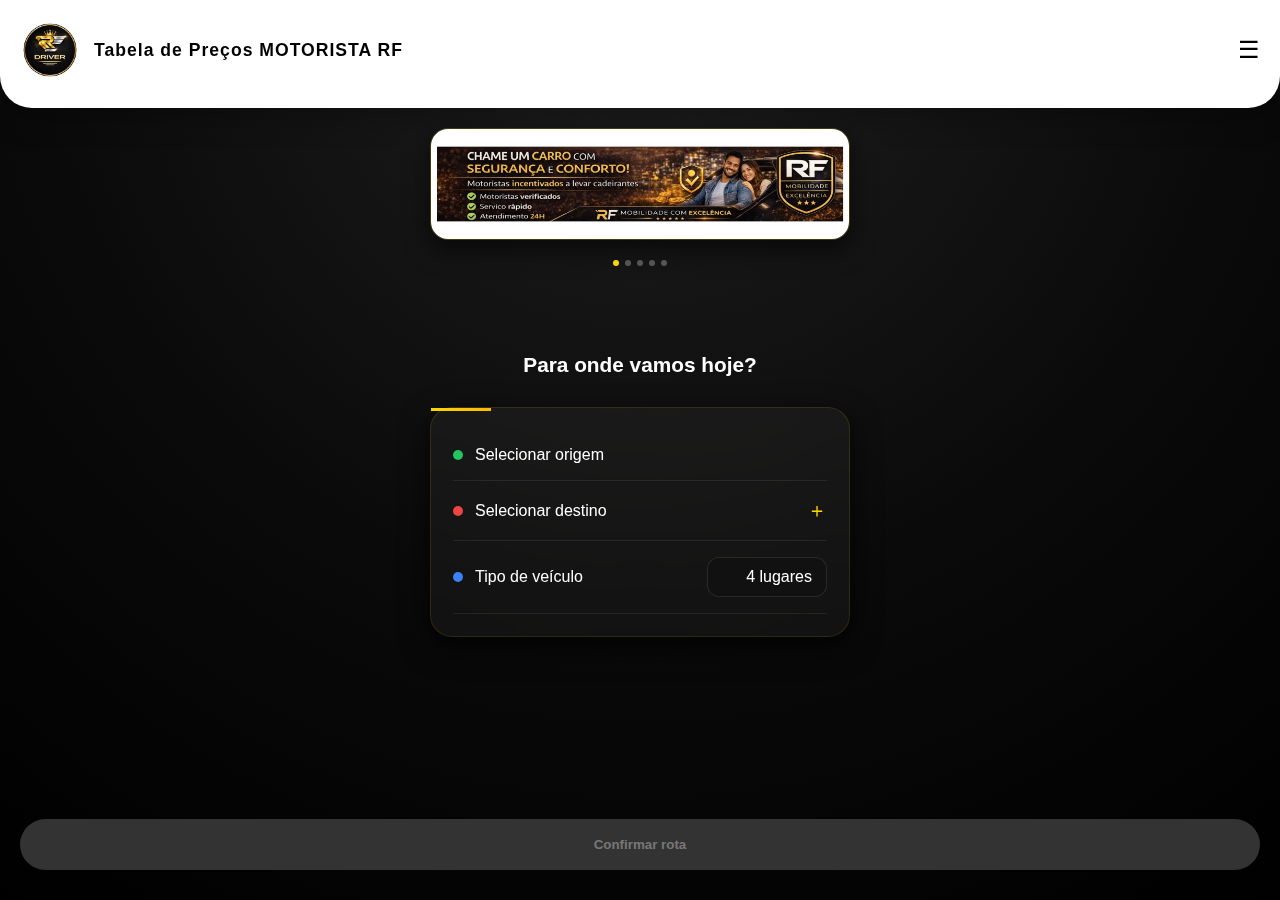
<file: resumo.html>
<!DOCTYPE html>
<html lang="pt-BR">
<head>
<meta charset="UTF-8">
<title>RF – Resumo</title>
<meta name="viewport" content="width=device-width, initial-scale=1.0">

<style>

*{
margin:0;
padding:0;
box-sizing:border-box;
font-family:-apple-system,BlinkMacSystemFont,"Segoe UI",Roboto,sans-serif;
}

body{
background:radial-gradient(circle at top,#1f1f1f 0%,#0a0a0a 55%,#000 100%);
color:#fff;
min-height:100vh;
}

/* HEADER */

.top-white{
background:#fff;
padding:20px 20px 28px 20px;
display:flex;
justify-content:space-between;
align-items:center;
border-bottom-left-radius:32px;
border-bottom-right-radius:32px;
box-shadow:0 10px 30px rgba(0,0,0,.25);
}

.logo-area{
display:flex;
align-items:center;
gap:14px;
}

.logo-img{
height:60px;
border-radius:16px;
}

.logo-text-dark{
font-weight:900;
letter-spacing:1px;
color:#000;
font-size:1.1rem;
}

.menu-btn-dark{
font-size:24px;
cursor:pointer;
color:#000;
}

/* MENU */

.menu-overlay{
position:fixed;
inset:0;
background:rgba(0,0,0,.6);
display:none;
z-index:99;
}

.menu{
position:fixed;
top:0;
left:-260px;
width:260px;
height:100%;
background:#1a1a1a;
transition:left .3s ease;
z-index:100;
padding:20px;
}

.menu.ativo{
left:0;
}

.menu h3{
margin-bottom:20px;
color:#ffd700;
}

.menu-item{
padding:14px 0;
border-bottom:1px solid rgba(255,255,255,.08);
cursor:pointer;
}

.menu-item:hover{
color:#ffd700;
}

/* CONTAINER */

.container{
padding:30px 25px 140px;
max-width:450px;
margin:auto;
}

/* CARD */

.card{
background:rgba(255,255,255,0.04);
backdrop-filter:blur(16px);
border-radius:22px;
padding:22px;
margin-bottom:22px;
border:1px solid rgba(255,215,0,0.12);
box-shadow:
0 10px 30px rgba(0,0,0,0.8),
inset 0 0 0 1px rgba(255,255,255,0.03);
position:relative;
overflow:hidden;
}

.card::before{
content:"";
position:absolute;
top:0;
left:0;
width:60px;
height:3px;
background:linear-gradient(90deg,#ffd700,#ffb800);
border-bottom-right-radius:6px;
}

.card h3{
margin-bottom:16px;
font-size:13px;
letter-spacing:.6px;
color:#ffd700;
text-transform:uppercase;
font-weight:700;
}

.rota-item{
font-size:15px;
margin-bottom:6px;
}

.rota-item span{
opacity:.6;
}

textarea{
width:100%;
border-radius:16px;
padding:14px;
border:none;
background:#111;
color:#fff;
resize:none;
height:90px;
}

/* SELECT PREMIUM */

.select{
width:100%;
padding:14px;
border-radius:14px;
background:#111;
color:#fff;
border:1px solid rgba(255,255,255,.12);
appearance:none;
-webkit-appearance:none;
-moz-appearance:none;
background-image:url("data:image/svg+xml,%3Csvg xmlns='http://www.w3.org/2000/svg' fill='%23ffd700' viewBox='0 0 24 24'%3E%3Cpath d='M7 10l5 5 5-5z'/%3E%3C/svg%3E");
background-repeat:no-repeat;
background-position:right 14px center;
background-size:16px;
cursor:pointer;
}

.linha{
display:flex;
justify-content:space-between;
padding:8px 0;
font-size:14px;
border-bottom:1px solid rgba(255,255,255,.05);
}

.total{
font-size:24px;
font-weight:900;
margin-top:18px;
color:#ffd700;
}

.badge{
display:inline-block;
padding:6px 10px;
border-radius:12px;
font-size:11px;
background:#ff3b30;
margin-top:8px;
}

/* FOOTER */

.footer{
position:fixed;
bottom:0;
left:0;
width:100%;
background:#000;
padding:20px;
box-shadow:0 -10px 30px rgba(0,0,0,.8);
}

.footer-inner{
max-width:450px;
margin:auto;
display:flex;
justify-content:space-between;
align-items:center;
}

.valor{
font-size:28px;
font-weight:900;
color:#ffd700;
letter-spacing:1px;
}

button{
padding:16px 34px;
border:none;
border-radius:40px;
background:linear-gradient(135deg,#ffd700,#ffb800);
color:#000;
font-weight:900;
cursor:pointer;
}

</style>
</head>

<body>

<div class="menu-overlay" id="menuOverlay" onclick="fecharMenu()"></div>

<div class="menu" id="menu">
<h3>Menu</h3>
<div class="menu-item" onclick="irPara('home.html')">Nova viagem</div>
<div class="menu-item" onclick="irPara('termos.html')">Regras do grupo</div>
</div>

<div class="top-white">
<div class="logo-area">
<img src="icons/icon-192.png" class="logo-img">
<span class="logo-text-dark">PASSAGEIRO RF</span>
</div>
<div class="menu-btn-dark" onclick="abrirMenu()">☰</div>
</div>

<div class="container">

<div class="card">
<h3>Rota</h3>
<div id="rota"></div>
</div>

<div class="card">
<h3>Observação ao motorista</h3>
<textarea id="obs"></textarea>
</div>

<div class="card">
<h3>Forma de pagamento</h3>
<select id="pagamento" class="select">
<option value="dinheiro">Dinheiro</option>
<option value="pix">Pix</option>
<option value="debito">Cartão Débito</option>
<option value="credito">Cartão Crédito</option>
</select>
</div>

<div class="card">
<h3>Taxa de Feira</h3>
<select id="feira" class="select">
<option value="0">Sem feira</option>
<option value="5">1 carrinho (R$ 5.00)</option>
<option value="7.99">2 carrinhos ou mais (R$ 7.99)</option>
</select>
</div>

<div class="card">
<h3>Transporte Animal</h3>
<select id="animal" class="select">
<option value="0">Nenhum</option>
<option value="4.99">Pequeno (R$ 4.99)</option>
<option value="7.99">Médio (R$ 7.99)</option>
<option value="11.99">Grande (R$ 11.99)</option>
</select>
</div>

<div class="card">
<h3>Tempo de espera embarque (min)</h3>
<input type="number" id="espera" class="select" value="0">
</div>

<div class="card">
<h3>Saída de Praia</h3>
<select id="saidaPraia" class="select">
<option value="0">Não</option>
<option value="10">Sim (+ R$ 10,00)</option>
</select>
</div>

<div class="card">
<h3>Detalhamento</h3>
<div id="detalhe"></div>
</div>

</div>

<div class="footer">
<div class="footer-inner">
<div class="valor" id="valorFinal">R$ 0,00</div>
<div class="cta-area">
<button onclick="solicitar()">Solicitar Viagem no Grupo</button>
</div>
</div>
</div>

<script>

function abrirMenu(){
document.getElementById("menu").classList.add("ativo");
document.getElementById("menuOverlay").style.display="block";
}

function fecharMenu(){
document.getElementById("menu").classList.remove("ativo");
document.getElementById("menuOverlay").style.display="none";
}

function irPara(p){
window.location.href=p;
}

const corrida = JSON.parse(localStorage.getItem("rf_corrida_temp"));
if(!corrida) window.location.href="home.html";

let { origem, parada, destino, valor, categoria = 1 } = corrida;

let detalhamentoRecibo = "";

function montarRota(){

let html=`<div class="rota-item"><span>Origem:</span> ${origem}</div>`;

if(parada){
html+=`<div class="rota-item"><span>Parada:</span> ${parada}</div>`;
}

html+=`<div class="rota-item"><span>Destino:</span> ${destino}</div>`;

document.getElementById("rota").innerHTML=html;

}

function adicionalNoturno(base){

const agora=new Date();
const hora=agora.getHours()+agora.getMinutes()/60;

if(hora>=22.5 || hora<=5){

if(base<=24.99){
return 4.99;
}

return base*0.35;

}

return 0;

}

function calcular(){

let base=parseFloat(valor)||0;
let taxas=0;
let detalhe="";
let recibo="";

detalhe+=`<div class="linha"><span>Rota</span><span>R$ ${base.toFixed(2)}</span></div>`;
recibo+=`Valor base: R$ ${base.toFixed(2)}\n`;

const noturno=adicionalNoturno(base);

if(noturno>0){

detalhe+=`<div class="linha"><span>Adicional Noturno</span><span>R$ ${noturno.toFixed(2)}</span></div>
<div class="badge">Tarifa Noturna</div>`;

recibo+=`Adicional Noturno: R$ ${noturno.toFixed(2)}\n`;

base+=noturno;

}

const saidaPraia=parseFloat(document.getElementById("saidaPraia").value)||0;

if(saidaPraia>0){
detalhe+=`<div class="linha"><span>Saída de Praia</span><span>R$ ${saidaPraia.toFixed(2)}</span></div>`;
recibo+=`Saída de Praia: R$ ${saidaPraia.toFixed(2)}\n`;
taxas+=saidaPraia;
}

const feira=parseFloat(document.getElementById("feira").value)||0;

if(feira>0){
detalhe+=`<div class="linha"><span>Feira</span><span>R$ ${feira.toFixed(2)}</span></div>`;
recibo+=`Taxa de Feira: R$ ${feira.toFixed(2)}\n`;
taxas+=feira;
}

const animal=parseFloat(document.getElementById("animal").value)||0;

if(animal>0){
detalhe+=`<div class="linha"><span>Animal</span><span>R$ ${animal.toFixed(2)}</span></div>`;
recibo+=`Transporte Animal: R$ ${animal.toFixed(2)}\n`;
taxas+=animal;
}

const espera=parseFloat(document.getElementById("espera").value)||0;

if(espera>5){

const taxaEspera=3 + ((espera-5)*0.60);

detalhe+=`<div class="linha"><span>Espera</span><span>R$ ${taxaEspera.toFixed(2)}</span></div>`;
recibo+=`Tempo de Espera: R$ ${taxaEspera.toFixed(2)}\n`;

taxas+=taxaEspera;

}

let subtotal=base+taxas;

if(categoria>1){

const acrescimo=subtotal*(categoria-1);

detalhe+=`<div class="linha"><span>Categoria 6 lugares</span><span>R$ ${acrescimo.toFixed(2)}</span></div>`;

recibo+=`Acréscimo 6 lugares: R$ ${acrescimo.toFixed(2)}\n`;

subtotal=subtotal*categoria;

}

detalhe+=`<div class="linha"><span>Subtotal</span><span>R$ ${subtotal.toFixed(2)}</span></div>`;

let pagamento=document.getElementById("pagamento").value;
let total=subtotal;

if(pagamento==="debito"){
total=subtotal/0.98;
}

if(pagamento==="credito"){
total=subtotal/0.95;
}

detalhe+=`<div class="linha"><span>Pagamento</span><span>${pagamento}</span></div>`;

detalhe+=`<div class="total">Total: R$ ${total.toFixed(2)}</div>`;

document.getElementById("detalhe").innerHTML=detalhe;
document.getElementById("valorFinal").innerText="R$ "+total.toFixed(2);

detalhamentoRecibo = recibo;

localStorage.setItem("rf_total_final",total.toFixed(2));

}

document.querySelectorAll("select,input").forEach(e=>{
e.addEventListener("change",calcular);
});

function solicitar(){

const agora = new Date();
const horaAtual = agora.getHours();

/* SAUDAÇÃO */

let saudacao = "Olá";

if(horaAtual >= 5 && horaAtual < 12){
saudacao = "Bom dia";
}

if(horaAtual >= 12 && horaAtual < 18){
saudacao = "Boa tarde";
}

if(horaAtual >= 18){
saudacao = "Boa noite";
}

/* DADOS */

const pagamento = document.getElementById("pagamento").value;
const total = parseFloat(localStorage.getItem("rf_total_final")) || 0;

let categoriaTexto = "Carro de 4 lugares";

if(categoria > 1){
categoriaTexto = "Carro de 6 lugares";
}

/* ITINERÁRIO */

let destinoFinal = destino;

if(parada){
destinoFinal = parada + " X " + destino;
}

let itinerario = `${origem}  X  ${destinoFinal}`;

/* TAXAS */

let detalhes = "";

let base = parseFloat(valor) || 0;
let taxas = 0;

/* NOTURNO */

const noturno = adicionalNoturno(base);

if(noturno > 0){
detalhes += `Noturno: R$ ${noturno.toFixed(2)}\n`;
base += noturno;
}

/* FEIRA */

const feira = parseFloat(document.getElementById("feira").value)||0;

if(feira > 0){
detalhes += `Feira: R$ ${feira.toFixed(2)}\n`;
taxas += feira;
}

/* ANIMAL */

const animal = parseFloat(document.getElementById("animal").value)||0;

if(animal > 0){
detalhes += `Animal: R$ ${animal.toFixed(2)}\n`;
taxas += animal;
}

/* SAÍDA PRAIA */

const saidaPraia = parseFloat(document.getElementById("saidaPraia").value)||0;

if(saidaPraia > 0){
detalhes += `Saída Praia: R$ ${saidaPraia.toFixed(2)}\n`;
taxas += saidaPraia;
}

/* ESPERA */

const espera = parseFloat(document.getElementById("espera").value)||0;

if(espera > 5){

const taxaEspera = 3 + ((espera-5)*0.60);

detalhes += `Espera: R$ ${taxaEspera.toFixed(2)}\n`;

taxas += taxaEspera;

}

/* FORMA PAGAMENTO */

let pagamentoTexto = "";

let subtotal = base + taxas;

if(categoria > 1){
subtotal = subtotal * categoria;
}

if(pagamento === "dinheiro"){
pagamentoTexto = "Dinheiro";
}

if(pagamento === "pix"){
pagamentoTexto = "Pix";
}

if(pagamento === "debito"){

const acrescimo = total - subtotal;

pagamentoTexto = `Cartão Débito (+R$ ${acrescimo.toFixed(2)})`;

}

if(pagamento === "credito"){

const acrescimo = total - subtotal;

pagamentoTexto = `Cartão Crédito (+R$ ${acrescimo.toFixed(2)})`;

}

if(pagamentoTexto){
detalhes += `Pagamento: ${pagamentoTexto}\n`;
}

/* MENSAGEM */

const msg =
`${saudacao}!

Alguém disponível?

${itinerario}

${categoriaTexto}?

Tarifa tabelada: R$ ${total.toFixed(2)}

Detalhamento:
${detalhes}

Grupo RF
58.615.336/0001-49`;

const url = `https://wa.me/?text=${encodeURIComponent(msg)}`;

window.location.href = url;

}

montarRota();
calcular();

</script>

</body>
</html>
</file>
<file: theme/theme.css>
body{
background:radial-gradient(circle at top,#1f1f1f 0%,#0a0a0a 55%,#000 100%);
color:#fff;
height:100vh;
overflow:hidden;
}

/* TEMA CLARO */

body[data-theme="light"]{
background:#f3f3f3;
color:#000;
}

body[data-theme="light"] .card{
background:#ffffff;
}

body[data-theme="light"] .menu{
background:#ffffff;
color:#000;
}

body[data-theme="light"] .menu-item{
border-bottom:1px solid rgba(0,0,0,.08);
}

body[data-theme="light"] .modal{
background:rgba(0,0,0,.35);
}

body[data-theme="light"] .modal-content{
background:#ffffff;
color:#000;
border:1px solid rgba(0,0,0,.1);
}

body[data-theme="light"] .modal-content input{
background:#f2f2f2;
color:#000;
border:1px solid rgba(0,0,0,.1);
}

body[data-theme="light"] .lista div:hover{
background:#f2f2f2;
}

body[data-theme="light"] .rf-modal{
background:rgba(0,0,0,.35);
}

body[data-theme="light"] .rf-modal-content{
background:#ffffff;
color:#000;
}

body[data-theme="light"] .rf-option{
border-bottom:1px solid rgba(0,0,0,.08);
}

body[data-theme="light"] .rf-option:hover{
background:#f2f2f2;
}

/* TEMA CLARO */

body[data-theme="light"]{
background:#f3f4f6;
color:#111;
}

/* CARDS */

body[data-theme="light"] .card{
background:#ffffff;
border:1px solid rgba(0,0,0,0.08);
box-shadow:0 10px 25px rgba(0,0,0,.08);
}

/* INPUTS */

body[data-theme="light"] textarea,
body[data-theme="light"] .select{
background:#f9fafb;
color:#111;
border:1px solid rgba(0,0,0,0.1);
}

/* PLACEHOLDER */

body[data-theme="light"] textarea::placeholder{
color:#666;
}

/* FOOTER */

body[data-theme="light"] .footer{
background:#ffffff;
border-top:1px solid rgba(0,0,0,0.1);
}

/* VALOR */

body[data-theme="light"] .valor{
color:#f59e0b;
}

/* BOTÃO */

body[data-theme="light"] .cta-area button{
background:linear-gradient(135deg,#facc15,#f59e0b);
color:#111;
}

/* HEADER */

body[data-theme="light"] .top-white{
background:#ffffff;
box-shadow:0 10px 30px rgba(0,0,0,.08);
}

/* MENU */

body[data-theme="light"] .menu{
background:#ffffff;
color:#111;
}

body[data-theme="light"] .menu-item:hover{
background:#f3f4f6;
}

.select{
appearance:none;
background-image:url("data:image/svg+xml;utf8,<svg fill='%23999' height='20' viewBox='0 0 24 24' width='20' xmlns='http://www.w3.org/2000/svg'><path d='M7 10l5 5 5-5z'/></svg>");
background-repeat:no-repeat;
background-position:right 10px center;
}

.card{
transition:all .25s ease;
}

.card:hover{
transform:translateY(-2px);
}
</file>
<file: theme/layout.css>
*{
margin:0;
padding:0;
box-sizing:border-box;
font-family:-apple-system,BlinkMacSystemFont,"Segoe UI",Roboto,sans-serif;
}

/* BODY */

body{
background:#f3f3f3;
min-height:100vh;
display:flex;
flex-direction:column;
align-items:center;
animation:fadePage .35s ease;
}

@keyframes fadePage{
from{
opacity:0;
transform:translateY(8px);
}
to{
opacity:1;
transform:translateY(0);
}
}

/* HEADER */

.top-white{
background:#fff;
padding:20px 20px 28px 20px;
display:flex;
justify-content:space-between;
align-items:center;
border-bottom-left-radius:32px;
border-bottom-right-radius:32px;
box-shadow:0 10px 30px rgba(0,0,0,.25);
width:100%;
max-width:480px;
}

.logo-area{
display:flex;
align-items:center;
gap:14px;
}

.logo-img{
height:40px;
width:40px;
border-radius:10px;
object-fit:cover;
}

.logo-text-dark{
font-weight:900;
letter-spacing:1px;
color:#000;
font-size:1.1rem;
}

.menu-btn-dark{
font-size:24px;
cursor:pointer;
color:#000;
}

/* MENU */

.menu-overlay{
position:fixed;
inset:0;
background:rgba(0,0,0,.35);
backdrop-filter:blur(3px);
display:none;
z-index:99;
transition:opacity .3s ease;
}

.menu{
position:fixed;
top:0;
left:-260px;
width:260px;
height:100%;
background:#ffffff;
transition:left .35s cubic-bezier(.4,0,.2,1);
z-index:100;
padding:26px 20px;
box-shadow:10px 0 40px rgba(0,0,0,.2);
}

.menu.ativo{
left:0;
}

.menu h3{
margin-bottom:25px;
color:#facc15;
font-size:22px;
font-weight:800;
}

.menu-item{
display:flex;
align-items:center;
gap:12px;
padding:14px 10px;
border-radius:10px;
font-weight:600;
font-size:16px;
cursor:pointer;
transition:.2s;
}

.menu-item:hover{
background:#f5f5f5;
transform:translateX(4px);
}

body[data-theme="dark"] .menu{
background:#1a1a1a;
color:#fff;
}

body[data-theme="dark"] .menu-item:hover{
background:#2a2a2a;
}

/* CONTAINER PRINCIPAL */

.center{
width:90%;
max-width:420px;
margin:20px auto;
display:flex;
flex-direction:column;
gap:16px;
}

/* TITULO */

.titulo-central{
text-align:center;
font-weight:700;
font-size:1.4rem;
margin-top:10px;
}

/* BOTÃO */

.bottom{
width:90%;
max-width:420px;
margin:20px auto 40px auto;
}

/* DARK MODE */

body[data-theme="dark"]{
background:#0f0f0f;
color:#fff;
}

body[data-theme="dark"] .top-white{
background:#1c1c1c;
color:#fff;
}

body[data-theme="dark"] .logo-text-dark{
color:#fff;
}

body[data-theme="dark"] .menu-btn-dark{
color:#fff;
}
</file>
<file: theme/components.css>
/* =========================
CARD
========================= */

.card{
background:rgba(255,255,255,0.04);
backdrop-filter:blur(16px);
border-radius:22px;
padding:22px;
box-shadow:0 10px 30px rgba(0,0,0,.8);
border:1px solid rgba(255,215,0,0.12);
position:relative;
transition:transform .25s ease, box-shadow .25s ease;
}

.card::before{
content:"";
position:absolute;
top:0;
left:0;
width:60px;
height:3px;
background:linear-gradient(90deg,#ffd700,#ffb800);
}

.card:hover{
transform:translateY(-3px);
box-shadow:0 14px 34px rgba(0,0,0,.9);
}

.card label{
display:block;
margin-top:12px;
font-size:13px;
opacity:.75;
}

/* =========================
CAMPOS
========================= */

.campo{
display:flex;
align-items:center;
justify-content:space-between;
padding:16px 0;
border-bottom:1px solid rgba(255,255,255,.08);
cursor:pointer;
transition:transform .15s ease, opacity .15s ease;
}

.campo:hover{
transform:translateX(4px);
}

.campo:active{
transform:scale(.98);
opacity:.8;
}

.campo-left{
display:flex;
align-items:center;
gap:12px;
}

.dot{
width:10px;
height:10px;
border-radius:50%;
}

.origem{background:#22c55e;}
.parada{background:#ffd700;}
.destino{background:#ef4444;}

.plus{
font-size:20px;
color:#ffd700;
}

/* =========================
SELECT
========================= */

.select{
background:#111;
color:#fff;
border-radius:10px;
padding:6px;
border:1px solid rgba(255,255,255,.1);
}

/* =========================
BOTÃO
========================= */

button{
width:100%;
padding:18px;
border:none;
border-radius:40px;
background:linear-gradient(135deg,#ffd700,#ffb800);
color:#000;
font-weight:900;
letter-spacing:.5px;
}

button:hover{
transform:translateY(-1px);
box-shadow:0 6px 16px rgba(0,0,0,.35);
}

button:active{
transform:scale(.97);
}

/* =========================
MODAL
========================= */

.modal{
position:fixed;
inset:0;
background:rgba(0,0,0,.85);
display:none;
align-items:center;
justify-content:center;
padding:20px;
z-index:200;
animation:fadeIn .25s ease;
}

.modal-content{
background:#1c1c1c;
width:100%;
max-width:420px;
border-radius:20px;
padding:20px;
max-height:80vh;
display:flex;
flex-direction:column;
border:1px solid rgba(255,255,255,.08);
animation:scaleIn .2s ease;
}

@keyframes fadeIn{
from{opacity:0;}
to{opacity:1;}
}

@keyframes scaleIn{
from{
opacity:0;
transform:scale(.95);
}
to{
opacity:1;
transform:scale(1);
}
}

.lista{
overflow-y:auto;
flex:1;
}

.lista div{
padding:12px;
border-radius:10px;
cursor:pointer;
}

.lista div:hover{
background:#2a2a2a;
}

/* =========================
SELECT VEÍCULO
========================= */

.rf-select{
background:#111;
border:1px solid rgba(255,255,255,.1);
border-radius:12px;
padding:10px 14px;
cursor:pointer;
min-width:120px;
text-align:right;
color:#fff;
}

/* tema claro */

body[data-theme="light"] .rf-select{
background:#f2f2f2;
color:#000;
border:1px solid rgba(0,0,0,.12);
}

/* =========================
MODAL VEÍCULO
========================= */

.rf-modal{
position:fixed;
inset:0;
background:rgba(0,0,0,.85);
display:none;
align-items:center;
justify-content:center;
z-index:300;
}

.rf-modal-content{
background:#1c1c1c;
border-radius:18px;
width:90%;
max-width:340px;
overflow:hidden;
}

.rf-option{
padding:16px;
border-bottom:1px solid rgba(255,255,255,.08);
cursor:pointer;
text-align:center;
}

.rf-option:hover{
background:#2a2a2a;
}

/* SLIDER */

.slider{
width:94%;
max-width:420px;
height:200px;
margin:22px auto 14px;
overflow:hidden;
border-radius:22px;
border:1px solid rgba(255,215,0,0.15);
box-shadow:0 12px 28px rgba(0,0,0,.25);
position:relative;
}

.slides{
display:flex;
width:100%;
height:100%;
transition:transform .6s ease;
}

.slide{
min-width:100%;
height:100%;
background-size:cover;
background-position:center;
background-repeat:no-repeat;
}

/* =========================
INDICADORES
========================= */

.indicadores{
display:flex;
justify-content:center;
gap:6px;
margin-top:6px;
}

.dotSlide{
width:6px;
height:6px;
border-radius:50%;
background:#555;
}

.dotSlide.ativo{
background:#ffd700;
}

/* =========================
TÍTULO
========================= */

.titulo-box{
width:85%;
max-width:360px;
margin:10px auto 12px auto;
padding:10px 16px;
background:rgba(255,255,255,0.9);
border-radius:12px;
box-shadow:0 4px 14px rgba(0,0,0,.12);
text-align:center;
}

.titulo-central{
font-size:20px;
font-weight:800;
letter-spacing:.3px;
color:#111;
text-align:center;
}

.titulo-central span{
color:#facc15;
font-weight:800;
}

@keyframes fadeTitle{
from{
opacity:0;
transform:translateY(-6px);
}
to{
opacity:1;
transform:translateY(0);
}
}

/* =========================
LOADING
========================= */

.loading{
position:fixed;
inset:0;
background:rgba(255,255,255,.92);
display:flex;
align-items:center;
justify-content:center;
z-index:999;
flex-direction:column;
}

body[data-theme="dark"] .loading{
background:rgba(0,0,0,.9);
}

.loading span{
margin-top:12px;
font-size:14px;
opacity:.7;
}

.loader{
width:38px;
height:38px;
border-radius:50%;
border:3px solid rgba(0,0,0,.08);
border-top:3px solid #facc15;
animation:spin .9s linear infinite;
}

@keyframes spin{
to{
transform:rotate(360deg);
}
}

/* RADAR BACKGROUND */

.radar-bg{
position:fixed;
top:50%;
left:50%;
transform:translate(-50%,-50%);
width:320px;
height:320px;
pointer-events:none;
z-index:-1;
}

.radar-circle{
position:absolute;
border:2px solid rgba(250,204,21,0.25);
border-radius:50%;
width:100%;
height:100%;
animation:radarPulse 4s infinite;
}

.radar-circle:nth-child(2){
animation-delay:1s;
}

.radar-circle:nth-child(3){
animation-delay:2s;
}

.radar-circle:nth-child(4){
animation-delay:3s;
}

.radar-line{
position:absolute;
width:50%;
height:2px;
background:linear-gradient(90deg,#facc15,transparent);
top:50%;
left:50%;
transform-origin:left;
animation:radarSweep 4s linear infinite;
}

@keyframes radarPulse{
0%{
transform:scale(0.2);
opacity:0.6;
}
100%{
transform:scale(1.6);
opacity:0;
}
}

@keyframes radarSweep{
from{
transform:rotate(0deg);
}
to{
transform:rotate(360deg);
}
}

/* RESUMO */

.container{
width:92%;
max-width:420px;
margin:20px auto 120px;
display:flex;
flex-direction:column;
gap:16px;
}

.card{
background:rgba(0,0,0,0.65);
backdrop-filter:blur(10px);
border-radius:18px;
padding:18px;
border:1px solid rgba(255,215,0,0.15);
box-shadow:0 8px 20px rgba(0,0,0,.4);
}

.card h3{
font-size:16px;
margin-bottom:12px;
font-weight:700;
}

.rota-item{
display:flex;
justify-content:space-between;
margin-bottom:6px;
font-size:14px;
}

.rota-item span{
opacity:.7;
}

textarea{
width:100%;
height:70px;
border-radius:10px;
border:none;
padding:10px;
font-size:14px;
background:#111;
color:#fff;
}

.select{
width:100%;
padding:10px;
border-radius:10px;
border:1px solid rgba(255,255,255,.1);
background:#111;
color:#fff;
}

.linha{
display:flex;
justify-content:space-between;
margin-bottom:6px;
font-size:14px;
}

.total{
margin-top:10px;
font-size:18px;
font-weight:700;
text-align:right;
color:#ffd700;
}

.badge{
margin-top:8px;
background:#ffd700;
color:#000;
padding:4px 10px;
border-radius:6px;
font-size:12px;
display:inline-block;
}

.footer{
position:fixed;
bottom:0;
left:0;
right:0;
padding:14px;
background:#111;
border-top:1px solid rgba(255,255,255,.1);
}

.footer-inner{
max-width:420px;
margin:auto;
display:flex;
flex-direction:column;
gap:10px;
}

.valor{
font-size:22px;
font-weight:800;
text-align:center;
color:#ffd700;
}

.cta-area button{
width:100%;
padding:16px;
border:none;
border-radius:30px;
background:linear-gradient(135deg,#ffd700,#ffb800);
color:#000;
font-weight:800;
font-size:16px;
}

body{
min-height:100vh;
overflow-y:auto;
}

.container{
padding-bottom:140px;
}
</file>
